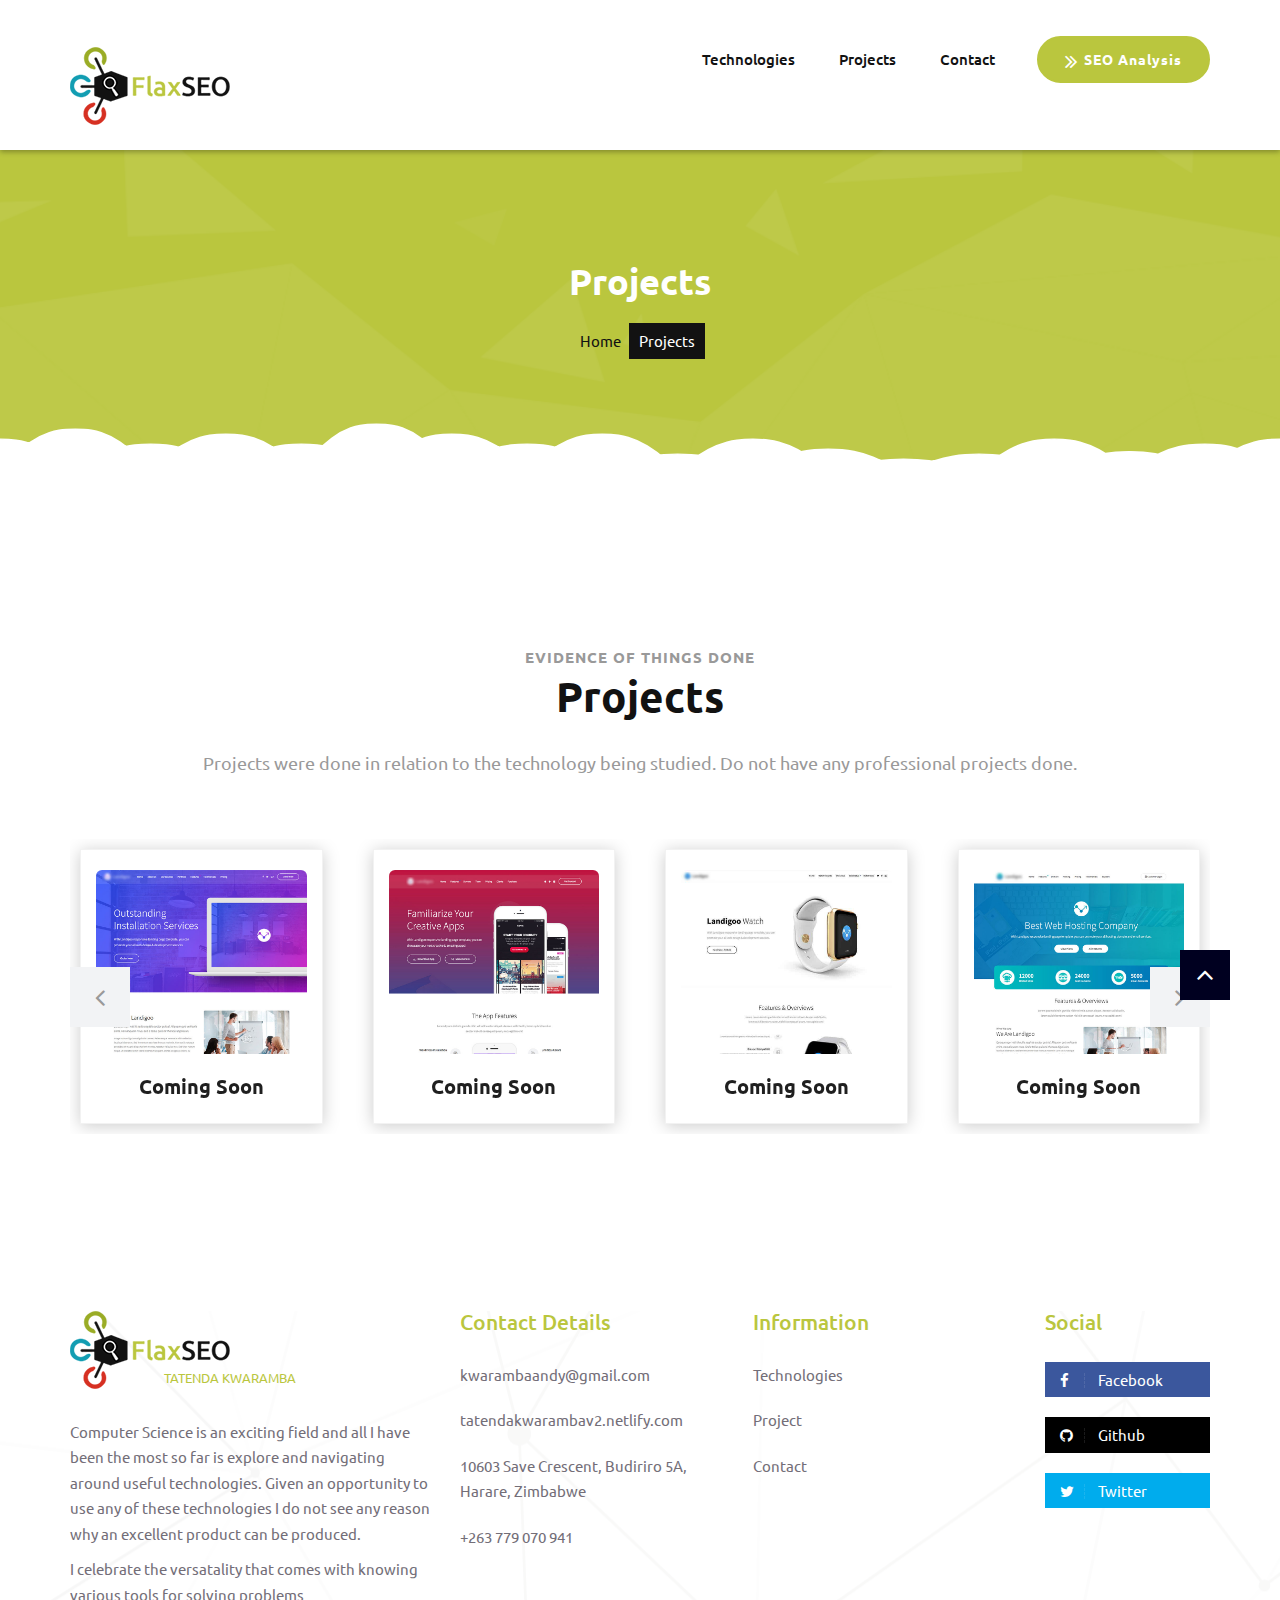
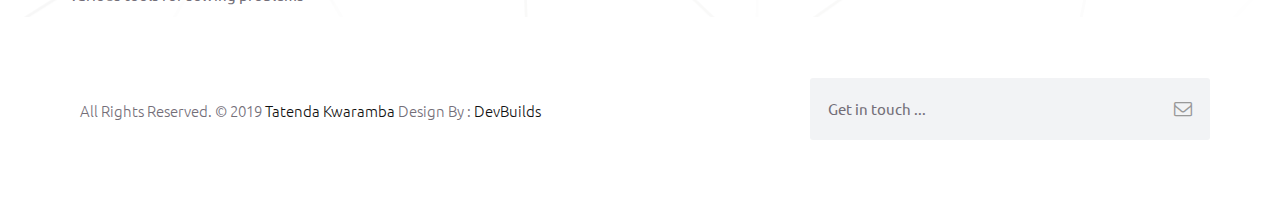
<file: projects.html>
<!DOCTYPE html>
<html lang="en">

    <!-- Basic -->
    <meta charset="utf-8">
    <meta http-equiv="X-UA-Compatible" content="IE=edge">   
   
    <!-- Mobile Metas -->
    <meta name="viewport" content="width=device-width, minimum-scale=1.0, maximum-scale=1.0, user-scalable=no">
 
     <!-- Site Metas -->
    <title>FlaxSEO - Responsive HTML5 Template</title>  
    <meta name="keywords" content="">
    <meta name="description" content="">
    <meta name="author" content="">

    <!-- Site Icons -->
    <link rel="shortcut icon" href="images/favicon.ico" type="image/x-icon" />
    <link rel="apple-touch-icon" href="images/apple-touch-icon.png">

    <!-- Bootstrap CSS -->
    <link rel="stylesheet" href="css/bootstrap.min.css">
    <!-- Site CSS -->
    <link rel="stylesheet" href="style.css">
    <!-- Colors CSS -->
    <link rel="stylesheet" href="css/colors.css">
    <!-- ALL VERSION CSS -->
    <link rel="stylesheet" href="css/versions.css">
    <!-- Responsive CSS -->
    <link rel="stylesheet" href="css/responsive.css">
    <!-- Custom CSS -->
    <link rel="stylesheet" href="css/custom.css">

    <!--[if lt IE 9]>
      <script src="https://oss.maxcdn.com/libs/html5shiv/3.7.0/html5shiv.js"></script>
      <script src="https://oss.maxcdn.com/libs/respond.js/1.4.2/respond.min.js"></script>
    <![endif]-->

</head>
<body class="seo_version">

    <!-- LOADER -->
	<div id="preloader">
		<div id="cupcake" class="box">
			<span class="letter">L</span>
			<div class="cupcakeCircle box">
				<div class="cupcakeInner box">
					<div class="cupcakeCore box"></div>
				</div>
			</div>
			<span class="letter box">A</span>
			<span class="letter box">D</span>
			<span class="letter box">I</span>
			<span class="letter box">N</span>
			<span class="letter box">G</span>
		</div>
	</div>
	<!-- END LOADER -->

    <header class="header header_style_01">
        <nav class="megamenu navbar navbar-default">
            <div class="container">
                <div class="navbar-header">
                    <button type="button" class="navbar-toggle collapsed" data-toggle="collapse" data-target="#navbar" aria-expanded="false" aria-controls="navbar">
                        <span class="sr-only">Toggle navigation</span>
                        <span class="icon-bar"></span>
                        <span class="icon-bar"></span>
                        <span class="icon-bar"></span>
                    </button>
                    <a class="navbar-brand" href="index.html"><img src="images/logos/logo-seo.png" alt="image"></a>
                </div>
                <div id="navbar" class="navbar-collapse collapse">
					<ul class="nav navbar-nav navbar-right hidden-md hidden-sm hidden-xs">
                        <li><a class="btn-light btn-radius btn-brd top-btn" href="#"><i class="fa fa-angle-double-right"></i>SEO Analysis</a></li>
                    </ul>
                    <ul class="nav navbar-nav navbar-right menu-top">
                        <li><a href="technologies.html">Technologies</a></li>
                        <li><a href="projects.html">Projects</a></li>
                        <li><a href="contact.html">Contact</a></li>
                    </ul>
                </div>
            </div>
        </nav>
    </header>

    <div class="all-page-title" style="background-image:url(images/pattern-4.png);">
        <div class="container text-center">
            <h1>Projects</h1>
        </div>
		<!--Page -->
        <div class="page-info">
            <div class="container">
            	<div class="inner-container">
                    <ul class="bread-crumb">
                        <li><a href="index.html">Home</a></li>
                        <li><span>Projects</span></li>
                    </ul>
                </div>
            </div>
        </div>
        <!--End Page-->
    </div><!-- end section -->

    <svg id="clouds" class="hidden-xs" xmlns="http://www.w3.org/2000/svg" version="1.1" width="100%" height="100" viewBox="0 0 85 100" preserveAspectRatio="none">
        <path d="M-5 100 Q 0 20 5 100 Z
            M0 100 Q 5 0 10 100
            M5 100 Q 10 30 15 100
            M10 100 Q 15 10 20 100
            M15 100 Q 20 30 25 100
            M20 100 Q 25 -10 30 100
            M25 100 Q 30 10 35 100
            M30 100 Q 35 30 40 100
            M35 100 Q 40 10 45 100
            M40 100 Q 45 50 50 100
            M45 100 Q 50 20 55 100
            M50 100 Q 55 40 60 100
            M55 100 Q 60 60 65 100
            M60 100 Q 65 50 70 100
            M65 100 Q 70 20 75 100
            M70 100 Q 75 45 80 100
            M75 100 Q 80 30 85 100
            M80 100 Q 85 20 90 100
            M85 100 Q 90 50 95 100
            M90 100 Q 95 25 100 100
            M95 100 Q 100 15 105 100 Z">
        </path>
    </svg>
	
    <div id="projects" class="section wb">
        <div class="container">
            <div class="section-title text-center">
                <small>Evidence of things done</small>
                <h3>Projects</h3>
                <p class="lead">
                    Projects were done in relation to the technology being studied. Do not have any professional projects done.
                </p>
            </div><!-- end title -->

            <div class="owl-screenshots owl-carousel owl-theme text-center">
                <div class="owl-screen">
                    <div class="service-widget">
                        <div class="post-media entry wow fadeIn">
                            <a href="uploads/version_01.jpg" data-rel="prettyPhoto[gal]" class="hoverbutton global-radius"><i class="flaticon-unlink"></i></a>
                            <img src="uploads/version_01.jpg" alt="" class="img-responsive img-rounded">
                            <div class="magnifier"></div>
                        </div>

                        <h3>Coming Soon</h3>
                        <small></small>
                    </div><!-- end service -->
                </div><!-- end col -->

                <div class="owl-screen">
                    <div class="service-widget">
                        <div class="post-media entry wow fadeIn">
                            <a href="uploads/version_02.jpg" data-rel="prettyPhoto[gal]" class="hoverbutton global-radius"><i class="flaticon-unlink"></i></a>
                            <img src="uploads/version_02.jpg" alt="" class="img-responsive img-rounded">
                            <div class="magnifier"></div>
                        </div>

                        <h3>Coming Soon</h3>
                        <small></small>
                    </div><!-- end service -->
                </div><!-- end col -->

                <div class="owl-screen">
                    <div class="service-widget">
                        <div class="post-media entry wow fadeIn">
                            <a href="uploads/version_03.jpg" data-rel="prettyPhoto[gal]" class="hoverbutton global-radius"><i class="flaticon-unlink"></i></a>
                            <img src="uploads/version_03.jpg" alt="" class="img-responsive img-rounded">
                            <div class="magnifier"></div>
                        </div>

                        <h3>Coming Soon</h3>
                        <small></small>
                    </div><!-- end service -->
                </div><!-- end col -->

                <div class="owl-screen">
                    <div class="service-widget">
                        <div class="post-media entry wow fadeIn">
                            <a href="uploads/version_04.jpg" data-rel="prettyPhoto[gal]" class="hoverbutton global-radius"><i class="flaticon-unlink"></i></a>
                            <img src="uploads/version_04.jpg" alt="" class="img-responsive img-rounded">
                            <div class="magnifier"></div>
                        </div>

                        <h3>Coming Soon</h3>
                        <small></small>
                    </div><!-- end service -->
                </div><!-- end col -->

                <div class="owl-screen">
                    <div class="service-widget">
                        <div class="post-media entry wow fadeIn">
                            <a href="uploads/version_05.jpg" data-rel="prettyPhoto[gal]" class="hoverbutton global-radius"><i class="flaticon-unlink"></i></a>
                            <img src="uploads/version_05.jpg" alt="" class="img-responsive img-rounded">
                            <div class="magnifier"></div>
                        </div>

                        <h3>Coming Soon</h3>
                        <small></small>
                    </div><!-- end service -->
                </div><!-- end col -->
            </div><!-- end owl -->
        </div><!-- end container -->
    </div><!-- end section -->


    <svg id="clouds1" class="hidden-xs" xmlns="http://www.w3.org/2000/svg" version="1.1" width="100%" height="100" viewBox="0 0 85 100" preserveAspectRatio="none">
        <path d="M-5 100 Q 0 20 5 100 Z
            M0 100 Q 5 0 10 100
            M5 100 Q 10 30 15 100
            M10 100 Q 15 10 20 100
            M15 100 Q 20 30 25 100
            M20 100 Q 25 -10 30 100
            M25 100 Q 30 10 35 100
            M30 100 Q 35 30 40 100
            M35 100 Q 40 10 45 100
            M40 100 Q 45 50 50 100
            M45 100 Q 50 20 55 100
            M50 100 Q 55 40 60 100
            M55 100 Q 60 60 65 100
            M60 100 Q 65 50 70 100
            M65 100 Q 70 20 75 100
            M70 100 Q 75 45 80 100
            M75 100 Q 80 30 85 100
            M80 100 Q 85 20 90 100
            M85 100 Q 90 50 95 100
            M90 100 Q 95 25 100 100
            M95 100 Q 100 15 105 100 Z">
        </path>
    </svg>

	<footer id="contact" class="footer">
        <div class="container">
            <div class="row">
                <div class="col-md-4 col-sm-4 col-xs-12">
                    <div class="widget clearfix">
                        <div class="widget-title">
                            <img src="images/logos/logo-light.png" alt="">
                            <small>TATENDA KWARAMBA</small>
                        </div>
                        <p> 
                            Computer Science is an exciting field and all I have been the most so far is explore
                            and navigating around useful technologies. Given an opportunity to use any of these 
                            technologies I do not see any reason why an excellent product can be produced.
                        </p>
                        <p>I celebrate the versatality that comes with knowing various tools for solving problems</p>
                    </div><!-- end clearfix -->
                </div><!-- end col -->

                <div class="col-md-3 col-sm-3 col-xs-12">
                    <div class="widget clearfix">
                        <div class="widget-title">
                            <h3>Contact Details</h3>
                        </div>

                        <ul class="footer-links">
                            <li><a href="mailto:#">kwarambaandy@gmail.com</a></li>
                            <li><a href="#">tatendakwarambav2.netlify.com</a></li>
                            <li>10603 Save Crescent, Budiriro 5A, Harare, Zimbabwe</li>
                            <li>+263 779 070 941</li>
                        </ul><!-- end links -->
                    </div><!-- end clearfix -->
                </div><!-- end col -->

                <div class="col-md-3 col-sm-3 col-xs-12">
                    <div class="widget clearfix">
                        <div class="widget-title">
                            <h3>Information</h3>
                        </div>

                        <ul class="footer-links">
							<li><a href="technologies.html">Technologies</a></li>
							<li><a href="projects.html">Project</a></li>
							<li><a href="contact.html">Contact</a></li>
                        </ul><!-- end links -->
                    </div><!-- end clearfix -->
                </div><!-- end col -->

                <div class="col-md-2 col-sm-2 col-xs-12">
                    <div class="widget clearfix">
                        <div class="widget-title">
                            <h3>Social</h3>
                        </div>
                        <ul class="footer-links social-md">
                            <li><a class="fb" href="#"><i class="fa fa-facebook"></i> Facebook</a></li>
                            <li><a class="gi" href="#"><i class="fa fa-github"></i> Github</a></li>
                            <li><a class="tw" href="#"><i class="fa fa-twitter"></i> Twitter</a></li>
                        </ul><!-- end links -->
                    </div><!-- end clearfix -->
                </div><!-- end col -->
            </div><!-- end row -->
        </div><!-- end container -->
    </footer><!-- end footer -->
	
    <div class="copyrights">
        <div class="container">
            <div class="footer-distributed">
                <div class="footer-left">
                    <p class="footer-company-name">All Rights Reserved. &copy; 2019 <a href="#">Tatenda Kwaramba</a> Design By : <a href="devopsapp.herokuapp.com">DevBuilds</a></p>
                </div>

                <div class="footer-right">
                    <form method="get" action="#">
                        <input placeholder="Get in touch ..." name="search">
                        <i class="fa fa-envelope-o"></i>
                    </form>
                </div>
            </div>
        </div><!-- end container -->
    </div><!-- end copyrights -->

    <a href="#" id="scroll-to-top" class="dmtop global-radius"><i class="fa fa-angle-up"></i></a>

    <!-- ALL JS FILES -->
    <script src="js/all.js"></script>
    <!-- ALL PLUGINS -->
    <script src="js/custom.js"></script>
	<script src="js/portfolio.js"></script>
	<script src="js/hoverdir.js"></script>   

</body>
</html>
</file>
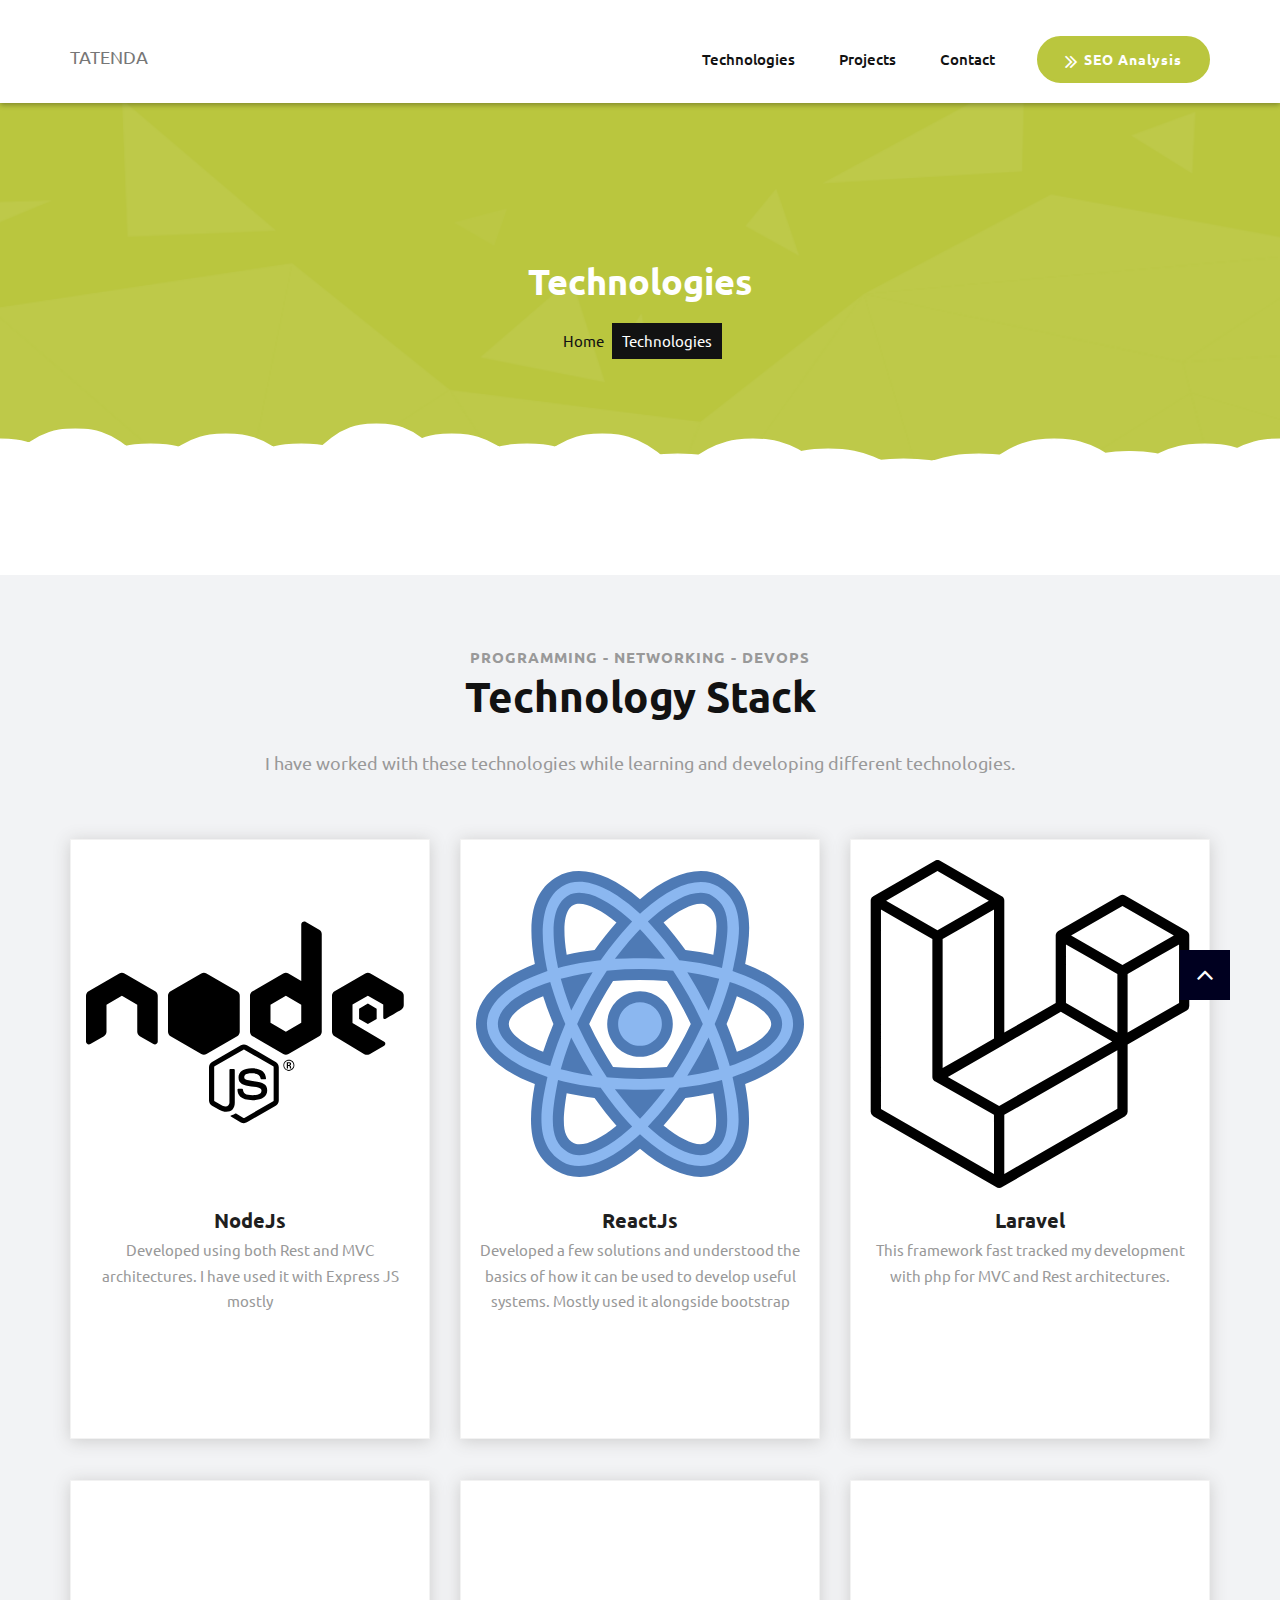
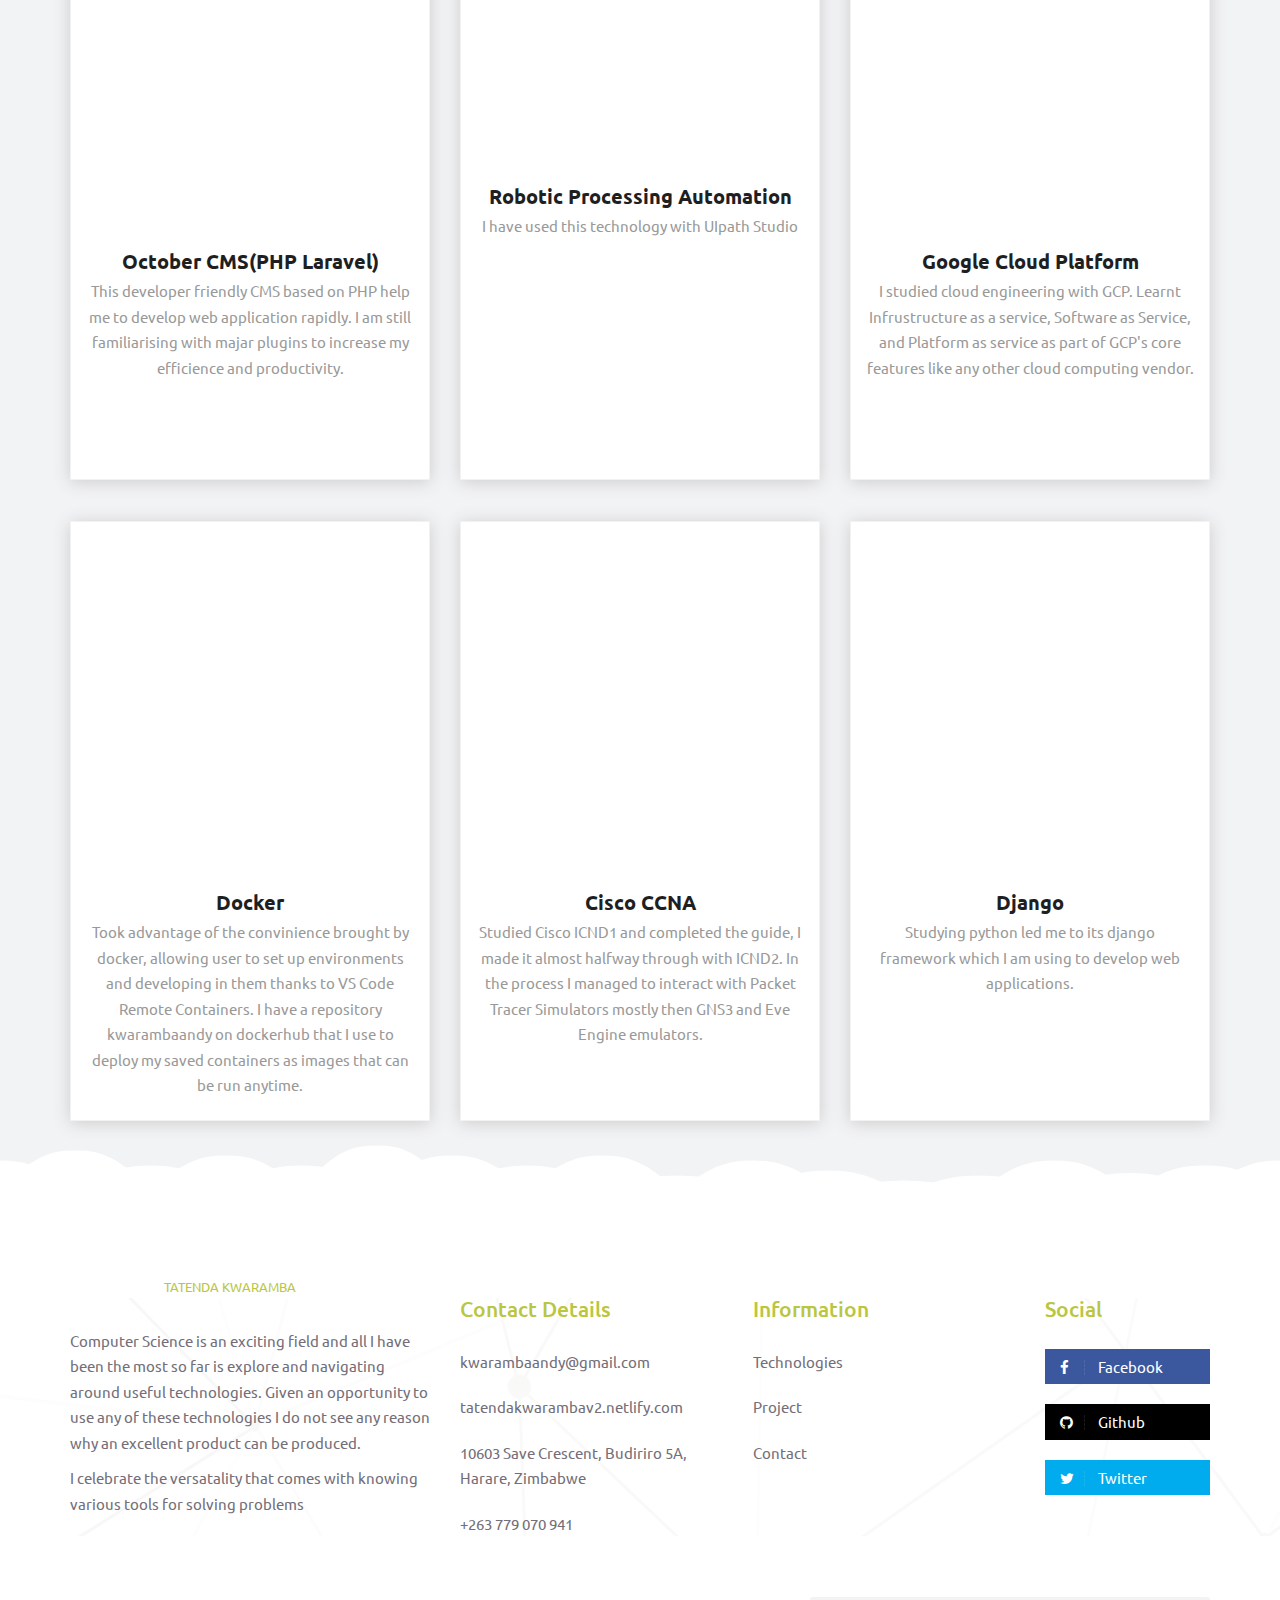
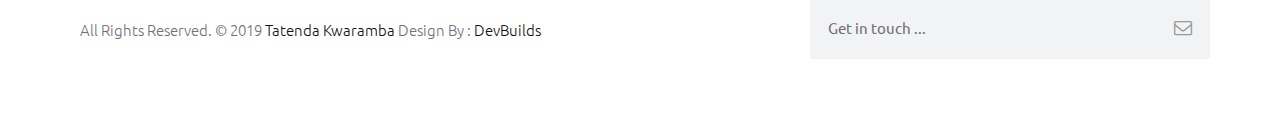
<file: technologies.html>
<!DOCTYPE html>
<html lang="en">

    <!-- Basic -->
    <meta charset="utf-8">
    <meta http-equiv="X-UA-Compatible" content="IE=edge">   
   
    <!-- Mobile Metas -->
    <meta name="viewport" content="width=device-width, minimum-scale=1.0, maximum-scale=1.0, user-scalable=no">
 
     <!-- Site Metas -->
    <title>FlaxSEO - Responsive HTML5 Template</title>  
    <meta name="keywords" content="">
    <meta name="description" content="">
    <meta name="author" content="">

    <!-- Site Icons -->
    <link rel="shortcut icon" href="images/favicon.ico" type="image/x-icon" />
    <link rel="apple-touch-icon" href="images/apple-touch-icon.png">

    <!-- Bootstrap CSS -->
    <link rel="stylesheet" href="css/bootstrap.min.css">
    <!-- Site CSS -->
    <link rel="stylesheet" href="style.css">
    <!-- Colors CSS -->
    <link rel="stylesheet" href="css/colors.css">
    <!-- ALL VERSION CSS -->
    <link rel="stylesheet" href="css/versions.css">
    <!-- Responsive CSS -->
    <link rel="stylesheet" href="css/responsive.css">
    <!-- Custom CSS -->
    <link rel="stylesheet" href="css/custom.css">

    <!--[if lt IE 9]>
      <script src="https://oss.maxcdn.com/libs/html5shiv/3.7.0/html5shiv.js"></script>
      <script src="https://oss.maxcdn.com/libs/respond.js/1.4.2/respond.min.js"></script>
    <![endif]-->

</head>
<body class="seo_version">

    <!-- LOADER -->
	<div id="preloader">
		<div id="cupcake" class="box">
			<span class="letter">L</span>
			<div class="cupcakeCircle box">
				<div class="cupcakeInner box">
					<div class="cupcakeCore box"></div>
				</div>
			</div>
			<span class="letter box">A</span>
			<span class="letter box">D</span>
			<span class="letter box">I</span>
			<span class="letter box">N</span>
			<span class="letter box">G</span>
		</div>
	</div>
	<!-- END LOADER -->

    <header class="header header_style_01">
        <nav class="megamenu navbar navbar-default">
            <div class="container">
                <div class="navbar-header">
                    <button type="button" class="navbar-toggle collapsed" data-toggle="collapse" data-target="#navbar" aria-expanded="false" aria-controls="navbar">
                        <span class="sr-only">Toggle navigation</span>
                        <span class="icon-bar"></span>
                        <span class="icon-bar"></span>
                        <span class="icon-bar"></span>
                    </button>
                    <a class="navbar-brand" href="index.html">TATENDA</a>
                </div>
                <div id="navbar" class="navbar-collapse collapse">
					<ul class="nav navbar-nav navbar-right hidden-md hidden-sm hidden-xs">
                        <li><a class="btn-light btn-radius btn-brd top-btn" href="#"><i class="fa fa-angle-double-right"></i>SEO Analysis</a></li>
                    </ul>
                    <ul class="nav navbar-nav navbar-right menu-top">
                        <li><a href="technologies.html">Technologies</a></li>
                        <li><a href="projects.html">Projects</a></li>
                        <li><a href="contact.html">Contact</a></li>
                    </ul>
                </div>
            </div>
        </nav>
    </header>

    <div class="all-page-title" style="background-image:url(images/pattern-4.png);">
        <div class="container text-center">
            <h1>Technologies</h1>
        </div>
		<!--Page -->
        <div class="page-info">
            <div class="container">
            	<div class="inner-container">
                    <ul class="bread-crumb">
                        <li><a href="index.html">Home</a></li>
                        <li><span>Technologies</span></li>
                    </ul>
                </div>
            </div>
        </div>
        <!--End Page-->
    </div><!-- end section -->

    <svg id="clouds" class="hidden-xs" xmlns="http://www.w3.org/2000/svg" version="1.1" width="100%" height="100" viewBox="0 0 85 100" preserveAspectRatio="none">
        <path d="M-5 100 Q 0 20 5 100 Z
            M0 100 Q 5 0 10 100
            M5 100 Q 10 30 15 100
            M10 100 Q 15 10 20 100
            M15 100 Q 20 30 25 100
            M20 100 Q 25 -10 30 100
            M25 100 Q 30 10 35 100
            M30 100 Q 35 30 40 100
            M35 100 Q 40 10 45 100
            M40 100 Q 45 50 50 100
            M45 100 Q 50 20 55 100
            M50 100 Q 55 40 60 100
            M55 100 Q 60 60 65 100
            M60 100 Q 65 50 70 100
            M65 100 Q 70 20 75 100
            M70 100 Q 75 45 80 100
            M75 100 Q 80 30 85 100
            M80 100 Q 85 20 90 100
            M85 100 Q 90 50 95 100
            M90 100 Q 95 25 100 100
            M95 100 Q 100 15 105 100 Z">
        </path>
    </svg>
	
   
    <div id="technologies" class="section lb">
        <div class="container">
            <div class="section-title text-center">
                <small>Programming - Networking - DevOps</small>
                <h3>Technology Stack</h3>
                <p class="lead">
                    I have worked with these technologies while learning and developing different technologies.
                </p>
            </div><!-- end title -->
            <div class="row text-center">
                <div class="col-md-4 col-sm-4 col-xs-12">
                    <div id="tec-cards" class="service-widget">
                        <div class="post-media wow fadeIn">
                            <img src="uploads/icons8-nodejs.svg" alt="" class="img-responsive img-rounded">
                        </div>
                        <h3>NodeJs</h3>
                        <p>
                            Developed using both Rest and MVC architectures. I have used it with Express JS
                            mostly
                        </p>
                    </div><!-- end service -->
                </div><!-- end col -->

                <div class="col-md-4 col-sm-4 col-xs-12">
                    <div id="tec-cards" class="service-widget">
                        <div class="post-media wow fadeIn">
                            <img src="uploads/icons8-react copy.svg" alt="" class="img-responsive img-rounded">
                        </div>
                        <h3>ReactJs</h3>
                        <p>
                            Developed a few solutions and understood the basics of how it can be used to develop useful systems.
                            Mostly used it alongside bootstrap
                        </p>
                    </div><!-- end service -->
                </div><!-- end col -->

                <div class="col-md-4 col-sm-4 col-xs-12">
                    <div id="tec-cards" class="service-widget">
                        <div class="post-media wow fadeIn">
                            <img src="uploads/laravel-brands.svg" alt="" class="img-responsive img-rounded">
                        </div>
                        <h3>Laravel</h3>
                        <p>
                            This framework fast tracked my development with php for MVC and Rest architectures. 
                        </p>
                    </div><!-- end service -->
                </div><!-- end col -->
            </div><!-- end row -->

            <hr class="invis">

            <div class="row text-center">
                <div class="col-md-4 col-sm-4 col-xs-12">
                    <div id="tec-cards" class="service-widget">
                        <div class="post-media wow fadeIn">
                            <img src="uploads/icons8-php-logo.svg" alt="" class="img-responsive img-rounded">
                        </div>
                        <h3>October CMS(PHP Laravel)</h3>
                        <p>
                            This developer friendly CMS based on PHP help me to develop web application rapidly. 
                            I am still familiarising with majar plugins to increase my efficience and productivity.
                        </p>
                    </div><!-- end service -->
                </div><!-- end col -->

                <div class="col-md-4 col-sm-4 col-xs-12">
                    <div id="tec-cards" class="service-widget">
                        <div class="post-media wow fadeIn">
                            <img src="uploads/robot-solid.svg" alt="" class="img-responsive img-rounded">
                        </div>
                        <h3>Robotic Processing Automation</h3>
                        <p>
                            I have used this technology with UIpath Studio 
                        </p>
                    </div><!-- end service -->
                </div><!-- end col -->

                <div class="col-md-4 col-sm-4 col-xs-12">
                    <div id="tec-cards" class="service-widget">
                        <div class="post-media wow fadeIn">
                            <img src="uploads/icons8-google.svg" alt="" class="img-responsive img-rounded">
                        </div>
                        <h3>Google Cloud Platform</h3>
                        <p>
                            I studied cloud engineering with GCP. Learnt Infrustructure as a service, Software as Service, and 
                            Platform as service as part of GCP's core features like any other cloud computing vendor.
                        </p>
                    </div><!-- end service -->
                </div><!-- end col -->
            </div><!-- end row -->

            <hr class="invis">

            <div class="row text-center">
                <div class="col-md-4 col-sm-4 col-xs-12">
                    <div id="tec-cards" class="service-widget">
                        <div class="post-media wow fadeIn">
                            <img src="uploads/icons8-docker.svg" alt="" class="img-responsive img-rounded">
                        </div>
                        <h3>Docker</h3>
                        <p>
                            Took advantage of the convinience brought by docker, allowing user to set up environments and developing in them
                            thanks to VS Code Remote Containers. I have a repository kwarambaandy on dockerhub that I use to deploy my saved 
                            containers as images that can be run anytime.
                        </p>
                    </div><!-- end service -->
                </div><!-- end col -->

                <div class="col-md-4 col-sm-4 col-xs-12">
                    <div id="tec-cards" class="service-widget">
                        <div class="post-media wow fadeIn">
                            <img src="uploads/icons8-cisco-anyconnect.svg" alt="" class="img-responsive img-rounded">
                        </div>
                        <h3>Cisco CCNA</h3>
                        <p>
                            Studied Cisco ICND1 and completed the guide, I made it almost halfway through with ICND2. In the process I managed to
                            interact with Packet Tracer Simulators mostly then GNS3 and Eve Engine emulators.
                        </p>
                    </div><!-- end service -->
                </div><!-- end col -->

                <div class="col-md-4 col-sm-4 col-xs-12">
                    <div id="tec-cards" class="service-widget">
                        <div class="post-media wow fadeIn">
                            <img src="uploads/icons8-python.svg" alt="" class="img-responsive img-rounded">
                        </div>
                        <h3>Django</h3>
                        <p>
                            Studying python led me to its django framework which I am using 
                            to develop web applications. 
                        </p>
                    </div><!-- end service -->
                </div><!-- end col -->
            </div><!-- end row -->
        </div><!-- end container -->
    </div><!-- end section -->


    <svg id="clouds1" class="hidden-xs" xmlns="http://www.w3.org/2000/svg" version="1.1" width="100%" height="100" viewBox="0 0 85 100" preserveAspectRatio="none">
        <path d="M-5 100 Q 0 20 5 100 Z
            M0 100 Q 5 0 10 100
            M5 100 Q 10 30 15 100
            M10 100 Q 15 10 20 100
            M15 100 Q 20 30 25 100
            M20 100 Q 25 -10 30 100
            M25 100 Q 30 10 35 100
            M30 100 Q 35 30 40 100
            M35 100 Q 40 10 45 100
            M40 100 Q 45 50 50 100
            M45 100 Q 50 20 55 100
            M50 100 Q 55 40 60 100
            M55 100 Q 60 60 65 100
            M60 100 Q 65 50 70 100
            M65 100 Q 70 20 75 100
            M70 100 Q 75 45 80 100
            M75 100 Q 80 30 85 100
            M80 100 Q 85 20 90 100
            M85 100 Q 90 50 95 100
            M90 100 Q 95 25 100 100
            M95 100 Q 100 15 105 100 Z">
        </path>
    </svg>

	<footer id="contact" class="footer">
        <div class="container">
            <div class="row">
                <div class="col-md-4 col-sm-4 col-xs-12">
                    <div class="widget clearfix">
                        <div class="widget-title">
                            <small>TATENDA KWARAMBA</small>
                        </div>
                        <p> 
                            Computer Science is an exciting field and all I have been the most so far is explore
                            and navigating around useful technologies. Given an opportunity to use any of these 
                            technologies I do not see any reason why an excellent product can be produced.
                        </p>
                        <p>I celebrate the versatality that comes with knowing various tools for solving problems</p>
                    </div><!-- end clearfix -->
                </div><!-- end col -->

                <div class="col-md-3 col-sm-3 col-xs-12">
                    <div class="widget clearfix">
                        <div class="widget-title">
                            <h3>Contact Details</h3>
                        </div>

                        <ul class="footer-links">
                            <li><a href="mailto:#">kwarambaandy@gmail.com</a></li>
                            <li><a href="#">tatendakwarambav2.netlify.com</a></li>
                            <li>10603 Save Crescent, Budiriro 5A, Harare, Zimbabwe</li>
                            <li>+263 779 070 941</li>
                        </ul><!-- end links -->
                    </div><!-- end clearfix -->
                </div><!-- end col -->

                <div class="col-md-3 col-sm-3 col-xs-12">
                    <div class="widget clearfix">
                        <div class="widget-title">
                            <h3>Information</h3>
                        </div>

                        <ul class="footer-links">
                            <li><a href="technologies.html">Technologies</a></li>
							<li><a href="projects.html">Project</a></li>
							<li><a href="contact.html">Contact</a></li>
                        </ul><!-- end links -->
                    </div><!-- end clearfix -->
                </div><!-- end col -->

                <div class="col-md-2 col-sm-2 col-xs-12">
                    <div class="widget clearfix">
                        <div class="widget-title">
                            <h3>Social</h3>
                        </div>
                        <ul class="footer-links social-md">
                            <li><a class="fb" href="#"><i class="fa fa-facebook"></i> Facebook</a></li>
                            <li><a class="gi" href="#"><i class="fa fa-github"></i> Github</a></li>
                            <li><a class="tw" href="#"><i class="fa fa-twitter"></i> Twitter</a></li>
                        </ul><!-- end links -->
                    </div><!-- end clearfix -->
                </div><!-- end col -->
            </div><!-- end row -->
        </div><!-- end container -->
    </footer><!-- end footer -->
	
    <div class="copyrights">
        <div class="container">
            <div class="footer-distributed">
                <div class="footer-left">
                    <p class="footer-company-name">All Rights Reserved. &copy; 2019 <a href="#">Tatenda Kwaramba</a> Design By : <a href="devopsapp.herokuapp.com">DevBuilds</a></p>
                </div>

                <div class="footer-right">
                    <form method="get" action="#">
                        <input placeholder="Get in touch ..." name="search">
                        <i class="fa fa-envelope-o"></i>
                    </form>
                </div>
            </div>
        </div><!-- end container -->
    </div><!-- end copyrights -->

    <a href="#" id="scroll-to-top" class="dmtop global-radius"><i class="fa fa-angle-up"></i></a>

    <!-- ALL JS FILES -->
    <script src="js/all.js"></script>
    <!-- ALL PLUGINS -->
    <script src="js/custom.js"></script>
	<script src="js/portfolio.js"></script>
	<script src="js/hoverdir.js"></script>   

</body>
</html>
</file>
<file: style.css>
/*------------------------------------------------------------------
    Version: 1.0
-------------------------------------------------------------------*/


/*------------------------------------------------------------------
    [Table of contents]

    1. IMPORT FONTS
    2. IMPORT FILES
    3. SKELETON
    4. WP CORE
    5. HEADER
    6. SECTIONS
    7. SECTIONS
    8. PORTFOLIO
    9. TESTIMONIALS
    10. PRICING TABLES
    11. ICON BOXES
    12. MESSAGE BOXES
    13. FEATURES
    14. CONTACT
    15. FOOTER
    16. MISC
    17. BUTTONS
-------------------------------------------------------------------*/


/*------------------------------------------------------------------
    IMPORT FONTS
-------------------------------------------------------------------*/

@import url('https://fonts.googleapis.com/css?family=Ubuntu:300,400,500,700');

/*------------------------------------------------------------------
    IMPORT FILES
-------------------------------------------------------------------*/

@import url(css/animate.css);
@import url(css/flaticon.css);
@import url(css/prettyPhoto.css);
@import url(css/owl.carousel.css);
@import url(css/font-awesome.min.css);

/*------------------------------------------------------------------
    SKELETON
-------------------------------------------------------------------*/

body {
    color: #999;
    font-size: 15px;
    font-family: 'Ubuntu', sans-serif; 
    line-height: 1.7;
}

body.demos .section {
    background: url(images/bg.png) repeat top center #f2f3f5;
}

body.demos .section-title img {
    max-width: 280px;
    display: block;
    margin: 10px auto;
}

body.demos .service-widget h3 {
    border-bottom: 1px solid #ededed;
    font-size: 18px;
    padding: 20px 0;
    background-color: #ffffff;
}

body.demos .service-widget {
    margin: 0 0 30px;
    padding: 30px;
    background-color: #fff
}

body.demos .container-fluid {
    max-width: 1080px
}

a {
    color: #1f1f1f;
    text-decoration: none !important;
    outline: none !important;
    -webkit-transition: all .3s ease-in-out;
    -moz-transition: all .3s ease-in-out;
    -ms-transition: all .3s ease-in-out;
    -o-transition: all .3s ease-in-out;
    transition: all .3s ease-in-out;
}

h1,
h2,
h3,
h4,
h5,
h6 {
    letter-spacing: 0;
    font-weight: normal;
    position: relative;
    padding: 0 0 10px 0;
    font-weight: normal;
    line-height: 120% !important;
    color: #121212;
    margin: 0
}

h1 {
    font-size: 24px
}

h2 {
    font-size: 22px
}

h3 {
    font-size: 18px
}

h4 {
    font-size: 16px
}

h5 {
    font-size: 14px
}

h6 {
    font-size: 13px
}

h1 a,
h2 a,
h3 a,
h4 a,
h5 a,
h6 a {
    color: #212121;
    text-decoration: none!important;
    opacity: 1
}

h1 a:hover,
h2 a:hover,
h3 a:hover,
h4 a:hover,
h5 a:hover,
h6 a:hover {
    opacity: .8
}

a {
    color: #1f1f1f;
    text-decoration: none;
    outline: none;
}

a,
.btn {
    text-decoration: none !important;
    outline: none !important;
    -webkit-transition: all .3s ease-in-out;
    -moz-transition: all .3s ease-in-out;
    -ms-transition: all .3s ease-in-out;
    -o-transition: all .3s ease-in-out;
    transition: all .3s ease-in-out;
}

.btn-custom {
    margin-top: 20px;
    background-color: transparent !important;
    border: 2px solid #ddd;
    padding: 12px 40px;
    font-size: 16px;
}

.lead {
    font-size: 18px;
    line-height: 30px;
    color: #767676;
    margin: 0;
    padding: 0;
}

blockquote {
    margin: 20px 0 20px;
    padding: 30px;
}

ul, li, ol{
	margin: 0px;
	padding: 0px;
	list-style: none;
}


/*------------------------------------------------------------------
    WP CORE
-------------------------------------------------------------------*/

.first {
    clear: both
}

.last {
    margin-right: 0
}

.alignnone {
    margin: 5px 20px 20px 0;
}

.aligncenter,
div.aligncenter {
    display: block;
    margin: 5px auto 5px auto;
}

.alignright {
    float: right;
    margin: 10px 0 20px 20px;
}

.alignleft {
    float: left;
    margin: 10px 20px 20px 0;
}

a img.alignright {
    float: right;
    margin: 10px 0 20px 20px;
}

a img.alignnone {
    margin: 10px 20px 20px 0;
}

a img.alignleft {
    float: left;
    margin: 10px 20px 20px 0;
}

a img.aligncenter {
    display: block;
    margin-left: auto;
    margin-right: auto
}

.wp-caption {
    background: #fff;
    border: 1px solid #f0f0f0;
    max-width: 96%;
    /* Image does not overflow the content area */
    padding: 5px 3px 10px;
    text-align: center;
}

.wp-caption.alignnone {
    margin: 5px 20px 20px 0;
}

.wp-caption.alignleft {
    margin: 5px 20px 20px 0;
}

.wp-caption.alignright {
    margin: 5px 0 20px 20px;
}

.wp-caption img {
    border: 0 none;
    height: auto;
    margin: 0;
    max-width: 98.5%;
    padding: 0;
    width: auto;
}

.wp-caption p.wp-caption-text {
    font-size: 11px;
    line-height: 17px;
    margin: 0;
    padding: 0 4px 5px;
}


/* Text meant only for screen readers. */

.screen-reader-text {
    clip: rect(1px, 1px, 1px, 1px);
    position: absolute !important;
    height: 1px;
    width: 1px;
    overflow: hidden;
}

.screen-reader-text:focus {
    background-color: #f1f1f1;
    border-radius: 3px;
    box-shadow: 0 0 2px 2px rgba(0, 0, 0, 0.6);
    clip: auto !important;
    color: #21759b;
    display: block;
    font-size: 14px;
    font-size: 0.875rem;
    font-weight: bold;
    height: auto;
    left: 5px;
    line-height: normal;
    padding: 15px 23px 14px;
    text-decoration: none;
    top: 5px;
    width: auto;
    z-index: 100000;
    /* Above WP toolbar. */
}

/*------------------------------------------------------------------
    Preloader
-------------------------------------------------------------------*/

#cupcake{
	flex-direction:row;
	-webkit-flex-direction:row;
	-ms-flex-direction:row;
	-mos-flex-direction:row;
	-o-flex-direction:row;
	justify-content:center;
	-webkit-justify-content:center;
	-ms-justify-content:center;
	height:100%;
	width:100%;
	background-color:#bac63e;    
}

.letter{
    font-size:100px;
    color:#222;
    font-family:tahoma;
}

.box{
    display: box;
	display: -webkit-box;
	display: -moz-box;
	display: -ms-flexbox;
	display: -webkit-flex;
	display: flex;
}

.cupcakeCircle, .cupcakeInner, .cupcakeCore{
     border-radius:50%;
    -webkit-border-radius:50%;
    -moz-border-radius:50%;
    -ms-border-radius:50%;
}

.cupcake, .letter, .cupcakeCircle, .cupcakeInner, .cupcakeCore{
    flex:none;
    -webkit-flex:none;
    -moz-flex:none;
    -ms-flex:none;
    -o-flex:none;
}

.letter, .cupcakeCircle{
    align-self:center;
    -webkit-align-self:center;
    -moz-align-self:center;
    -o-align-self:center;
    -ms-align-self:center;
}
.cupcakeCircle{
    align-items:center;
    -ms-align-items:center;
    justify-content:center;
    -ms-justify-content:center;
    height:100px;
    width:100px;
    background-color:#222;
}

.cupcakeInner{
    align-self:center;
    -ms-align-self:center;
    justify-content:center;
    -ms-justify-content:center;
    height:50%;
    width:50%;
    background-color:#bac63e;
    -webkit-animation-name:cupcakeAnimate;
    -webkit-animation-duration:500ms;
    -webkit-animation-direction:alternate;
    -webkit-animation-timing-function:ease-in-out;
    -webkit-animation-iteration-count:infinite;
    
}
.cupcakeCore{
    align-self:center;
    -ms-align-self:center;
    height:25%;
    width:25%;
    background-color:#222;
    -webkit-animation-name:coreAnimate;
    -webkit-animation-duration:1s;
    -webkit-animation-direction:alternate;
    -webkit-animation-timing-function:ease-in-out;
    -webkit-animation-iteration-count:infinite;
}

@-webkit-keyframes cupcakeAnimate{
        to{ height:90%; width:90%; }
}
@keyframes cupcakeAnimate{
    to{ height:90%; width:90%; }
}

@-webkit-keyframes coreAnimate{
    to{ height:90%; width:90%; }
}
@keyframes coreAnimate{
    to{ height:90%; width:90%; }
}



/*------------------------------------------------------------------
    HEADER
-------------------------------------------------------------------*/

.megamenu .nav,
.megamenu .collapse,
.megamenu .dropup,
.megamenu .dropdown {
    position: static;
}

.megamenu .container-fluid {
    position: relative;
}

.megamenu .dropdown-menu {
    left: auto;
}

.megamenu .megamenu-content {
    padding: 20px 30px;
}

.megamenu .dropdown.megamenu-fw .dropdown-menu {
    left: 0;
    right: 0;
}

.megamenu .list-unstyled {
    min-width: 200px;
}

.header_style_01 {
    background-color: rgba(255, 255, 255, 1);
    display: block;
    left: 0;
    padding: 20px 40px;
    position: absolute;
    right: 0;
    top: 0;
    width: 100%;
    z-index: 111;
	-webkit-box-shadow: 0px 2px 5px 0px rgba(0,0,0,0.30);
	-moz-box-shadow: 0px 2px 5px 0px rgba(0,0,0,0.30);
	box-shadow: 0px 2px 5px 0px rgba(0,0,0,0.30);
}

.header_style_01 .navbar-default {
    background-color: transparent;
    border: 0;
}

.header_style_01 .navbar,
.header_style_01 .navbar-nav,
.header_style_01 .navbar-default,
.header_style_01 .nav {
    margin-bottom: 0 !important;
}

.header_style_01 .navbar-brand {
    padding: 5px 15px;
    margin-top: 22px;
	height: auto;
}

.header_style_01 .navbar-default .navbar-nav > li > a {
    border-radius: 0;
    color: #121212;
    font-size: 15px;
    font-style: normal;
    font-weight: 400;
    text-transform: capitalize;
    background-color: transparent;
}

.header_style_01 .navbar-default .navbar-nav > li a {
    background-color: transparent;
	font-weight: 500;
	padding: 7px 17px 7px;
	-webkit-border-radius: 33px;
	-ms-border-radius: 33px;
	border-radius: 33px;
	line-height: 21px;
}

.header_style_01 .navbar-default .navbar-nav > li:hover a,
.header_style_01 .navbar-default .navbar-nav > li:focus a {
    background-color: #bac63e;
	color: #ffffff;
}

.header_style_01 .navbar-default .navbar-nav > li a.active{
	background-color: #bac63e;
	color: #ffffff;
}

.header_style_01 .navbar-right > li {
	margin-left: 10px;
    -webkit-transition: all .3s ease-in-out;
    -moz-transition: all .3s ease-in-out;
    -ms-transition: all .3s ease-in-out;
    -o-transition: all .3s ease-in-out;
    transition: all .3s ease-in-out;
}

.header_style_01 .navbar-right > li > a {
    padding-bottom: 10px;
    padding-top: 10px;
}

li.social-links {
    margin: 0 8px;
}

li.social-links a {
    padding: 13px 0 !important;
}

.affix-top {
    overflow: hidden;
    visibility: visible;
    opacity: 1;
    top: -100%;
}

.navbar-nav li {
    position: relative;
}

.navbar-nav span {
    font-size: 24px;
    position: absolute;
    right: 2px;
    top: 13px;
}

.header_style_01 .navbar-default .navbar-nav > li a.btn-light.top-btn{
	position: relative;
	line-height: 24px;
	color: #ffffff;
	font-size: 14px;
	font-weight: 700;
	padding: 9px 26px;
	border-radius: 50px;
	letter-spacing: 1px;
	margin-top: 16px;
	background-color: #bac63e;
	border: 2px solid #bac63e;
	transition: all 0.3s ease;
	-moz-transition: all 0.3s ease;
	-webkit-transition: all 0.3s ease;
	-ms-transition: all 0.3s ease;
	-o-transition: all 0.3s ease;
}

.header_style_01 .navbar-default .navbar-nav > li a.btn-light.top-btn:hover{
	color: #bac63e;
	border-color: #bac63e;
	background: none;
}

.menu-top{
	margin-top: 22px;
}

.fixed-menu .navbar-default{
	position: fixed;
	visibility: hidden;
	left: 0px;
	top: 0px;
	width: 100%;
	padding: 0px 0px;
	background: #ffffff;
	z-index: 0;
	transition: all 500ms ease;
	-moz-transition: all 500ms ease;
	-webkit-transition: all 500ms ease;
	-ms-transition: all 500ms ease;
	-o-transition: all 500ms ease;
	z-index: 999;
	opacity: 1;
	visibility: visible;
	-ms-animation-name: fadeInDown;
	-moz-animation-name: fadeInDown;
	-op-animation-name: fadeInDown;
	-webkit-animation-name: fadeInDown;
	animation-name: fadeInDown;
	-ms-animation-duration: 500ms;
	-moz-animation-duration: 500ms;
	-op-animation-duration: 500ms;
	-webkit-animation-duration: 500ms;
	animation-duration: 500ms;
	-ms-animation-timing-function: linear;
	-moz-animation-timing-function: linear;
	-op-animation-timing-function: linear;
	-webkit-animation-timing-function: linear;
	animation-timing-function: linear;
	-ms-animation-iteration-count: 1;
	-moz-animation-iteration-count: 1;
	-op-animation-iteration-count: 1;
	-webkit-animation-iteration-count: 1;
	animation-iteration-count: 1;
}

.fixed-menu .navbar-default{
	padding: 15px 0px;
	box-shadow: 0 0 8px 0 rgba(0,0,0,.12);
}



/*------------------------------------------------------------------
    SECTIONS
-------------------------------------------------------------------*/

.parallax {
    background-attachment: fixed;
    background-size: cover;
    height: 100%;
    padding: 120px 0;
    position: relative;
    width: 100%;
}

.parallax.parallax-off {
    background-attachment: scroll !important;
    display: block;
    height: 100%;
    min-height: 100%;
    overflow: hidden;
    position: relative;
    background-position: center center;
    vertical-align: sub;
    width: 100%;
    z-index: 2;
}

.no-scroll-xy {
    overflow: hidden !important;
    -webkit-transition: all .4s ease-in-out;
    -moz-transition: all .4s ease-in-out;
    -ms-transition: all .4s ease-in-out;
    -o-transition: all .4s ease-in-out;
    transition: all .4s ease-in-out;
}

.section {
    display: block;
    position: relative;
    overflow: hidden;
    padding: 70px 0;
}

.noover {
    overflow: visible;
}

.noover .btn-dark {
    border: 0 !important;
}

.nopad {
    padding: 0;
}

.nopadtop {
    padding-top: 0;
}

.section.wb {
    background-color: #ffffff;
}

.section.lb {
    background-color: #f2f3f5;
}

.section.db {
    background-color: #1f1f1f;
}

.section.color1 {
    background-color: #448AFF;
}

.first-section {
    display: block;
    position: relative;
    overflow: hidden;
    padding: 16em 0 13em;
}

.first-section h2 {
    color: #ffffff;
    font-size: 68px;
    font-weight: 300;
    text-transform: capitalize;
    display: block;
    margin: 0;
    padding: 0 0 30px;
    position: relative;
}

.first-section .lead {
    font-size: 21px;
    font-weight: 300;
    padding: 0 0 40px;
    margin: 0;
    line-height: inherit;
    color: #ffffff;
}

.macbookright {
    width: 980px;
    position: absolute;
    right: -15%;
    bottom: -6%;
}

.section-title {
    display: block;
    position: relative;
    margin-bottom: 60px;
}

.section-title p {
    color: #999;
    font-weight: 400;
    font-size: 18px;
    line-height: 33px;
    margin: 0;
}

.section-title h3 {
    font-size: 42px;
    font-weight: 300;
    line-height: 62px;
    margin: 0 0 25px;
    padding: 0;
    text-transform: none;
}

.section.colorsection p,
.section.colorsection h3,
.section.db h3 {
    color: #ffffff;
}


body.seo_version .btn-light.ban-btn{
	padding: 13px 40px;
	font-size: 18px;
	border: 2px solid #ffffff;
	color: #ffffff;
	background-color: #121212;
}

.who{
    min-height: 550px;
	padding: 15px 10px;
	box-shadow: 0 0 15px rgba(0,0,0,0.14);
}

.progress-bar-success{
	background: #bac63e;
	box-shadow: none;
}




/*------------------------------------------------------------------
    PORTFOLIO
-------------------------------------------------------------------*/

.item-h2,
.item-h1 {
    height: 100% !important;
    height: auto !important;
}

.isotope-item {
    z-index: 2;
    padding: 0;
}

.isotope-hidden.isotope-item {
    pointer-events: none;
    z-index: 1;
}

.isotope,
.isotope .isotope-item {
    /* change duration value to whatever you like */
    -webkit-transition-duration: 0.8s;
    -moz-transition-duration: 0.8s;
    transition-duration: 0.8s;
}

.isotope {
    -webkit-transition-property: height, width;
    -moz-transition-property: height, width;
    transition-property: height, width;
}

.isotope .isotope-item {
    -webkit-transition-property: -webkit-transform, opacity;
    -moz-transition-property: -moz-transform, opacity;
    transition-property: transform, opacity;
}

.portfolio-filter ul {
    padding: 0;
    z-index: 2;
    display: block;
    position: relative;
    margin: 0;
}

.portfolio-filter ul li {
    border-radius: 0;
    display: inline-block;
    margin: 0 5px 0 0;
    text-decoration: none;
    text-transform: uppercase;
    vertical-align: middle;
}

.portfolio-filter ul li:last-child:after {
    content: "";
}

.portfolio-filter ul li .btn-dark {
    box-shadow: none;
    background-color: transparent;
    border: 1px solid #e6e7e6 !important;
    color: #1f1f1f;
    font-weight: 400;
    font-size: 13px;
    padding: 10px 30px;
}

.da-thumbs {
    list-style: none;
    position: relative;
    padding: 0;
}

.da-thumbs .pitem {
    margin: 0;
    padding: 15px;
    position: relative;
}

.da-thumbs .pitem a,
.da-thumbs .pitem a img {
    display: block;
    position: relative;
}

.da-thumbs .pitem a {
    overflow: hidden;
}

.da-thumbs .pitem a div {
    position: absolute;
    background-color: rgba(0, 0, 0, 0.8);
    width: 100%;
    height: 100%;
}

.da-thumbs .pitem a div h3 {
    display: block;
    color: #ffffff;
    font-size: 20px;
    padding: 30px 15px;
    text-transform: capitalize;
    font-weight: normal;
}

.da-thumbs .pitem a div h3 small {
    display: block;
    color: #ffffff;
    margin-top: 5px;
    font-size: 13px;
    font-weight: 300;
}

.da-thumbs .pitem a div i {
    background-color: #1f1f1f;
    position: absolute;
    color: #ffffff !important;
    bottom: 0;
    font-size: 15px;
    z-index: 12;
    right: 0;
    width: 40px;
    height: 40px;
    line-height: 40px;
    text-align: center;
}

.da-thumbs .pitem a div p{
	padding: 0px 15px;
}

.da-thumbs .pitem a div h3{
	padding: 10px 15px;
}


/*------------------------------------------------------------------
    TESTIMONIALS
-------------------------------------------------------------------*/

.logos img {
    margin: auto;
    display: block;
    text-align: center;
    width: 100%;
    opacity: 0.3;
}

.logos img:hover {
    opacity: 0.5;
}

.desc h3 i {
    color: #2f2f2f;
    font-size: 37px;
    vertical-align: middle;
    margin-right: 12px;
}

.desc {
    padding: 30px;
    position: relative;
    background: #000;
    border: 1px solid #111111;
}

.testi-meta {
    display: block;
	max-width: 250px;
	margin: 0 auto;
	margin-top: 20px;
}

.testimonial h4 {
    font-size: 18px;
    color: #ffffff;
    padding: 13px 0 0;
}

.testimonial img {
    max-width: 55px;
}

.testimonial small {
    margin-top: 7px;
    font-size: 16px;
    display: block;
}

.testimonial {
    background-color: transparent;
	text-align: center;
	max-width: 730px;
	margin: 0 auto;
	border-radius: 4px;
	overflow: hidden;
}

.testimonial h3 {
    padding: 0 0 10px;
    font-size: 20px;
    font-weight: 700;
}

.testimonial small,
.testimonial .lead {
    background-color: transparent;
    color: #aaa;
    display: block;
    font-size: 16px;
    font-style: italic;
    line-height: 30px;
    margin: 0;
    padding: 0;
    position: relative;
}

.testimonial p:after {
    display: none;
}


/*------------------------------------------------------------------
    PRICING TABLES
-------------------------------------------------------------------*/

.pricing-bg{
	background: url("images/pattern.png");
	position: relative;
}

.pricing-bg::before{
	content: " ";
	position: absolute;
	width: 100%;
	height: 100%;
	background: rgba(0,0,0,0.5);
	top: 0px;
	left: 0px;
}

.pricing-bg .section-title h3{
	color: #ffffff;
}

.pricing-bg .section-title p{
	color: #ffffff;
}

.pricing-table {
    margin: 0px;
    background: #fff;
    box-shadow: 0 5px 14px rgba(0, 0, 0, 0.1);
}

.pricing-table i {
    width: 30px;
    color: #c2c2c2;
    display: inline-block;
    margin-right: 10px;
    padding-right: 5px;
    border-right: 1px solid #ececec;
}

.pricing-table .btn-dark {
    padding: 10px 24px;
    font-size: 15px;
}

.pricing-table strong {
    font-weight: 600;
    margin-right: 6px;
    color: #1f1f1f;
}

.pricing-table-header {
	position: relative;
    padding: 30px 0 25px 0;
    background: #ffffff;
	border-radius: 100px 0px 100px 50px;
}

.pricing-table-header h2 {
    font-size: 31px;
    margin: 0;
    padding: 0;
    font-weight: 500;
}

.pricing-table-header h3 {
    font-size: 15px;
    font-weight: 500;
    color: #aaaaaa;
    margin-top: 10px;
    text-transform: uppercase;
}

.pricing-table-header span{
	position: absolute;
	right: 0px;
	top: 0px;
	background: #121212;
	padding: 5px 10px;
	text-transform: uppercase;
	box-shadow: 0 5px 14px rgba(0, 0, 0, 0.1);
}

.pricing-table-space {
    height: 10px;
}

.pricing-table-text {
    margin: 15px 30px 0 30px;
    padding: 0 10px 15px 10px;
    border-bottom: 1px solid #ececec;
    font-weight: 300;
    line-height: 30px;
    color: #c2c2c2;
    font-size: 16px;
}

.pricing-table-text p {
    font-weight: 400;
}

.pricing-table-features {
    margin: 15px 30px 0 30px;
    padding: 0px 20px;
    text-align: left;
    line-height: 30px;
    font-size: 16px;
    color: #c2c2c2;
}

.pricing-table-features p{
	border-bottom: 1px solid #ececec;
	padding-bottom: 10px;
}

.pricing-table-highlighted h3,
.pricing-table-highlighted h2 {
    color: #ffffff !important;
}

.pricing-table-sign-up {
    margin-top: 25px;
    padding-bottom: 30px;
}


/* Highlighted table */

.pricing-table-highlighted {
    margin-top: 0;
}

.m130 {
    margin-top: 130px;
}

.nav-pills {
    border: 1px solid #e1e1e1;
}

.nav-pills > li {
    width: 50%;
    padding: 10px;
    float: left;
    margin: 0 !important;
}

.nav-pills > li > a {
    margin: 0!important;
    text-align: center;
    background-color: #f4f4f4;
}


/*------------------------------------------------------------------
    ICON BOXES
-------------------------------------------------------------------*/

.icon-wrapper {
    position: relative;
    cursor: pointer;
    display: block;
    z-index: 1;
}

.icon-wrapper i {
    width: 75px;
    height: 75px;
    text-align: center;
    line-height: 75px;
    font-size: 28px;
    background-color: #f2f3f5;
    color: #1f1f1f;
    margin-top: 0;
}

.small-icons.icon-wrapper:hover i,
.small-icons.icon-wrapper:hover i:hover,
.small-icons.icon-wrapper i {
    width: auto !important;
    height: auto !important;
    line-height: 1 !important;
    padding: 0 !important;
    color: #e3e3e3 !important;
    background-color: transparent !important;
    background: none !important;
    margin-right: 10px !important;
    vertical-align: middle;
    font-size: 24px !important;
}

.small-icons.icon-wrapper h3 {
    font-size: 18px;
    padding-bottom: 5px;
}

.small-icons.icon-wrapper p {
    padding: 0;
    margin: 0;
}

.icon-wrapper h3 {
    font-size: 21px;
    padding: 0 0 15px;
    margin: 0;
}

.icon-wrapper p {
    margin-bottom: 0;
    padding-left: 95px;
}

.icon-wrapper p small {
    display: block;
    color: #999;
    margin-top: 10px;
    text-transform: none;
    font-weight: 600;
    font-size: 16px;
}

.icon-wrapper p small:after {
    content: "\f105";
    font-family: FontAwesome;
    margin-left: 5px;
    font-size: 11px;
}

.effect-1 {
    display: inline-block;
    cursor: pointer;
    text-align: center;
    position: relative;
    text-decoration: none;
    z-index: 1;
}

.effect-1:after {
    pointer-events: none;
    position: absolute;
    width: 100%;
    height: 100%;
    border-radius: 50%;
    content: '';
    -webkit-box-sizing: content-box;
    -moz-box-sizing: content-box;
    box-sizing: content-box;
}

.effect-1 {
    -webkit-transition: background 0.2s, color 0.2s;
    -moz-transition: background 0.2s, color 0.2s;
    transition: background 0.2s, color 0.2s;
}

.effect-1:after {
    top: -7px;
    left: -7px;
    padding: 7px;
    box-shadow: 0 0 0 2px #2750ff;
    -webkit-transition: -webkit-transform 0.2s, opacity 0.2s;
    -webkit-transform: scale(.8);
    -moz-transition: -moz-transform 0.2s, opacity 0.2s;
    -moz-transform: scale(.8);
    -ms-transform: scale(.8);
    transition: transform 0.2s, opacity 0.2s;
    transform: scale(.8);
    opacity: 0;
}

.effect-1:hover:after {
    -webkit-transform: scale(1);
    -moz-transform: scale(1);
    -ms-transform: scale(1);
    transform: scale(1);
    opacity: 1;
}

.effect-1:after {
    -webkit-transform: scale(1.2);
    -moz-transform: scale(1.2);
    -ms-transform: scale(1.2);
    transform: scale(1.2);
}

.effect-1:hover:after {
    -webkit-transform: scale(1);
    -moz-transform: scale(1);
    -ms-transform: scale(1);
    transform: scale(1);
    opacity: 1;
}


/*------------------------------------------------------------------
    MESSAGE BOXES
-------------------------------------------------------------------*/

.service-widget h3 {
    font-size: 21px;
    color: #ffffff;
    padding: 20px 0 12px;
    margin: 0;
}

.service-widget h3 a,
.section.wb .service-widget h3,
.section.lb .service-widget h3 {
    color: #1f1f1f;
}

.service-widget p {
    margin-bottom: 0;
    padding-bottom: 0;
}

.message-box h4 {
    text-transform: uppercase;
    padding: 0;
    margin: 0 0 5px;
    font-weight: 600;
    letter-spacing: 0.5px;
    font-size: 15px;
    color: #999;
}

.message-box h2 {
    font-size: 38px;
    font-weight: 300;
    padding: 0 0 10px;
    margin: 0;
    line-height: 62px;
    margin-top: 0;
    text-transform: none;
}

.message-box p {
    margin-bottom: 20px;
}

.message-box .lead {
    padding-top: 10px;
    font-size: 19px;
    font-style: italic;
    color: #999;
    padding-bottom: 0;
}

.service-widget{
    padding: 20px 15px;
	border: 1px solid #f2f2f2;
	background-color: #ffffff;
	-webkit-box-shadow: 0px 2px 16px 0px rgba(204,204,204,1);
	-moz-box-shadow: 0px 2px 16px 0px rgba(204,204,204,1);
	box-shadow: 0px 2px 16px 0px rgba(204,204,204,1);
}

#tec-cards{
    min-height: 600px;
}

.owl-screen{
	padding: 10px;
}

.post-media {
    position: relative;
}

.post-media img {
    width: 100%;
}

.playbutton {
    position: absolute;
    color: #ffffff !important;
    top: 40%;
    font-size: 60px;
    z-index: 12;
    left: 0;
    right: 0;
    text-align: center;
    margin: -20px auto;
}

.hoverbutton {
    background-color: rgba(255, 255, 255, 0.8);
    position: absolute;
    color: #1f1f1f !important;
    top: 48%;
    font-size: 21px;
    z-index: 12;
    left: 0;
    opacity: 0;
    right: 0;
    width: 50px;
    height: 50px;
    line-height: 50px;
    text-align: center;
    margin: -20px auto;
}

.service-widget:hover .hoverbutton {
    opacity: 1;
}

hr.hr1 {
    position: relative;
    margin: 60px 0;
    border: 1px dashed #f2f3f5;
}

hr.hr2 {
    position: relative;
    margin: 17px 0;
    border: 1px dashed #f2f3f5;
}

hr.hr3 {
    position: relative;
    margin: 25px 0 30px 0;
    border: 1px dashed #f2f3f5;
}

hr.invis {
    border-color: transparent;
}

hr.invis1 {
    margin: 10px 0;
    border-color: transparent;
}

.section.parallax hr.hr1 {
    border-color: rgba(255, 255, 255, 0.1);
}

.sep1 {
    display: block;
    position: absolute;
    content: '';
    width: 40px;
    height: 40px;
    bottom: -20px;
    left: 50%;
    margin-left: -14px;
    background-color: #1f1f1f;
    -ms-transform: rotate(45deg);
    -webkit-transform: rotate(45deg);
    transform: rotate(45deg);
    z-index: 1;
}

.sep2 {
    display: block;
    position: absolute;
    content: '';
    width: 40px;
    height: 40px;
    top: -20px;
    left: 50%;
    margin-left: -14px;
    background-color: #1f1f1f;
    -ms-transform: rotate(45deg);
    -webkit-transform: rotate(45deg);
    transform: rotate(45deg);
    z-index: 1;
}


/* Divider Styles */

.divider-wrapper {
    width: 100%;
    box-shadow: 0 5px 14px rgba(0, 0, 0, 0.1);
    height: 540px;
    margin: 0 auto;
    position: relative;
}

.divider-wrapper:hover {
    cursor: none;
}

.divider-bar {
    position: absolute;
    width: 10px;
    left: 50%;
    top: -10px;
    bottom: -15px;
}

.code-wrapper {
    border: 1px solid #ffffff;
    display: block;
    overflow: hidden;
    width: 100%;
    height: 100%;
    position: relative;
    background: url("uploads/code.jpg") no-repeat;
}

.design-wrapper {
    overflow: hidden;
    position: absolute;
    top: 0;
    left: 0;
    right: 0;
    bottom: 0;
    -webkit-transform: translateX(50%);
    transform: translateX(50%);
}

.design-image {
    display: block;
    width: 100%;
    height: 100%;
    position: relative;
    -webkit-transform: translateX(-50%);
    transform: translateX(-50%);
    background: url("uploads/design.jpg") no-repeat;
}


/*------------------------------------------------------------------
    FEATURES
-------------------------------------------------------------------*/

.customwidget h1 {
    font-size: 44px;
    color: #ffffff;
    padding: 15px 0 25px;
    margin: 0;
    line-height: 1 !important;
    font-weight: 300;
}

.customwidget ul {
    padding: 0;
    display: block;
    margin-bottom: 30px;
}

.customwidget li i {
    margin-right: 5px;
}

.customwidget li {
    color: #ffffff;
    margin-right: 10px;
}

.image-center img {
    position: relative;
    margin: 0 0 -208px;
    z-index: 10;
    padding-right: 30px;
    text-align: center;
}

.customwidget p {
    font-style: italic;
    font-size: 18px;
    padding: 0 0 10px;
}

.img-center img {
    width: 100%;
    box-shadow: 0 5px 14px rgba(0, 0, 0, 0.1);
}

.img-center {
    margin: auto;
}

#features li p {
    margin-bottom: 0;
    padding-bottom: 0;
}

#features li {
    display: table;
    width: 100%;
    margin: 35px 0;
    cursor: pointer;
}

.features-left,
.features-right {
    padding: 0 10px;
}

.features-right li:last-child,
.features-left li:last-child {
    margin-bottom: 0px;
    padding-bottom: 0 !important;
}

.features-right li i,
.features-left li i {
    width: 68px;
    height: 68px;
    line-height: 68px;
    display: table;
    border-radius: 50%;
    font-size: 26px;
    background-color: #f2f3f5;
    margin: 0 auto 22px;
    position: relative;
    text-align: center;
    z-index: 55;
    transition: .4s;
    padding: 0;
}

#features i img {
    display: table;
    margin: 0 auto;
}

.features-left li i:before,
.features-right li i:before {
    text-align: center;
}

.features-right li i .ico-current,
.features-left li i .ico-current {
    opacity: 1;
    transition: .4s;
    visibility: visible;
}

.features-right li i .ico-hover,
.features-left li i .ico-hover {
    opacity: 0;
    transition: .4s;
    visibility: hidden;
    top: 19px;
}

.features-right li:hover .ico-current,
.features-left li:hover .ico-current {
    opacity: 0;
    transition: .4s;
    visibility: hidden;
}

.features-right li:hover .ico-hover,
.features-left li:hover .ico-hover {
    opacity: 1;
    transition: .4s;
    visibility: visible;
}

.features-right i {
    float: left;
}

.fr-inner {
    margin-left: 90px;
}

.features-left i {
    float: right;
}

.fl-inner {
    text-align: right;
    margin-right: 90px;
}

#features h4 {
    text-transform: capitalize;
    margin: 0;
    font-size: 19px;
}


/*------------------------------------------------------------------
    CONTACT
-------------------------------------------------------------------*/

.bootstrap-select {
    width: 100% \0;
    /*IE9 and below*/
}

.bootstrap-select > .dropdown-toggle {
    width: 100%;
    padding-right: 25px;
}

.has-error .bootstrap-select .dropdown-toggle,
.error .bootstrap-select .dropdown-toggle {
    border-color: #b94a48;
}

.bootstrap-select.fit-width {
    width: auto !important;
}

.bootstrap-select:not([class*="col-"]):not([class*="form-control"]):not(.input-group-btn) {
    width: 100%;
}

.bootstrap-select .dropdown-toggle:focus {
    outline: thin dotted #333333 !important;
    outline: 5px auto -webkit-focus-ring-color !important;
    outline-offset: -2px;
}

.bootstrap-select.form-control {
    margin-bottom: 0;
    padding: 0;
    border: none;
}

.bootstrap-select.form-control:not([class*="col-"]) {
    width: 100%;
}

.bootstrap-select.form-control.input-group-btn {
    z-index: auto;
}

.bootstrap-select.btn-group:not(.input-group-btn),
.bootstrap-select.btn-group[class*="col-"] {
    float: none;
    display: inline-block;
    margin-left: 0;
}

.bootstrap-select.btn-group.dropdown-menu-right,
.bootstrap-select.btn-group[class*="col-"].dropdown-menu-right,
.row .bootstrap-select.btn-group[class*="col-"].dropdown-menu-right {
    float: right;
}

.form-inline .bootstrap-select.btn-group,
.form-horizontal .bootstrap-select.btn-group,
.form-group .bootstrap-select.btn-group {
    margin-bottom: 0;
}

.form-group-lg .bootstrap-select.btn-group.form-control,
.form-group-sm .bootstrap-select.btn-group.form-control {
    padding: 0;
}

.form-inline .bootstrap-select.btn-group .form-control {
    width: 100%;
}

.bootstrap-select.btn-group.disabled,
.bootstrap-select.btn-group > .disabled {
    cursor: not-allowed;
}

.bootstrap-select.btn-group.disabled:focus,
.bootstrap-select.btn-group > .disabled:focus {
    outline: none !important;
}

.bootstrap-select.btn-group .dropdown-toggle .filter-option {
    display: inline-block;
    overflow: hidden;
    width: 100%;
    text-align: left;
}

.bootstrap-select.btn-group .dropdown-toggle .fa-angle-down {
    position: absolute;
    top: 30% !important;
    right: -5px;
    vertical-align: middle;
}

.bootstrap-select.btn-group[class*="col-"] .dropdown-toggle {
    width: 100%;
}

.bootstrap-select.btn-group .dropdown-menu {
    border: 1px solid #ededed;
    box-shadow: none;
    box-sizing: border-box;
    min-width: 100%;
    padding: 20px 10px;
    z-index: 1035;
}

.dropdown-menu > li > a {
    background-color: transparent !important;
    color: #bcbcbc !important;
    font-size: 15px;
    padding: 10px 20px;
}

.bootstrap-select.btn-group .dropdown-menu.inner {
    position: static;
    float: none;
    border: 0;
    padding: 0;
    margin: 0;
    border-radius: 0;
    -webkit-box-shadow: none;
    box-shadow: none;
}

.bootstrap-select.btn-group .dropdown-menu li {
    position: relative;
}

.bootstrap-select.btn-group .dropdown-menu li.active small {
    color: #fff;
}

.bootstrap-select.btn-group .dropdown-menu li.disabled a {
    cursor: not-allowed;
}

.bootstrap-select.btn-group .dropdown-menu li a {
    cursor: pointer;
}

.bootstrap-select.btn-group .dropdown-menu li a.opt {
    position: relative;
    padding-left: 2.25em;
}

.bootstrap-select.btn-group .dropdown-menu li a span.check-mark {
    display: none;
}

.bootstrap-select.btn-group .dropdown-menu li a span.text {
    display: inline-block;
}

.bootstrap-select.btn-group .dropdown-menu li small {
    padding-left: 0.5em;
}

.bootstrap-select.btn-group .dropdown-menu .notify {
    position: absolute;
    bottom: 5px;
    width: 96%;
    margin: 0 2%;
    min-height: 26px;
    padding: 3px 5px;
    background: #f5f5f5;
    border: 1px solid #e3e3e3;
    -webkit-box-shadow: inset 0 1px 1px rgba(0, 0, 0, 0.05);
    box-shadow: inset 0 1px 1px rgba(0, 0, 0, 0.05);
    pointer-events: none;
    opacity: 0.9;
    -webkit-box-sizing: border-box;
    -moz-box-sizing: border-box;
    box-sizing: border-box;
}

.bootstrap-select.btn-group .no-results {
    padding: 3px;
    background: #f5f5f5;
    margin: 0 5px;
    white-space: nowrap;
}

.bootstrap-select.btn-group.fit-width .dropdown-toggle .filter-option {
    position: static;
}

.bootstrap-select.btn-group.fit-width .dropdown-toggle .caret {
    position: static;
    top: auto;
    margin-top: 4px;
}

.bootstrap-select.btn-group.show-tick .dropdown-menu li.selected a span.check-mark {
    position: absolute;
    display: inline-block;
    right: 15px;
    margin-top: 5px;
}

.bootstrap-select.btn-group.show-tick .dropdown-menu li a span.text {
    margin-right: 34px;
}

.bootstrap-select.show-menu-arrow.open > .dropdown-toggle {
    z-index: 1036;
}

.bootstrap-select.show-menu-arrow .dropdown-toggle:before {
    content: '';
    border-left: 7px solid transparent;
    border-right: 7px solid transparent;
    border-bottom: 7px solid rgba(204, 204, 204, 0.2);
    position: absolute;
    bottom: -4px;
    left: 9px;
    display: none;
}

.bootstrap-select.show-menu-arrow .dropdown-toggle:after {
    content: '';
    border-left: 6px solid transparent;
    border-right: 6px solid transparent;
    border-bottom: 6px solid white;
    position: absolute;
    bottom: -4px;
    left: 10px;
    display: none;
}

.bootstrap-select.show-menu-arrow.dropup .dropdown-toggle:before {
    bottom: auto;
    top: -3px;
    border-top: 7px solid rgba(204, 204, 204, 0.2);
    border-bottom: 0;
}

.bootstrap-select.show-menu-arrow.dropup .dropdown-toggle:after {
    bottom: auto;
    top: -3px;
    border-top: 6px solid white;
    border-bottom: 0;
}

.bootstrap-select.show-menu-arrow.pull-right .dropdown-toggle:before {
    right: 12px;
    left: auto;
}

.bootstrap-select.show-menu-arrow.pull-right .dropdown-toggle:after {
    right: 13px;
    left: auto;
}

.bootstrap-select.show-menu-arrow.open > .dropdown-toggle:before,
.bootstrap-select.show-menu-arrow.open > .dropdown-toggle:after {
    display: block;
}

.bs-searchbox,
.bs-actionsbox,
.bs-donebutton {
    padding: 4px 8px;
}

.bs-actionsbox {
    float: left;
    width: 100%;
    -webkit-box-sizing: border-box;
    -moz-box-sizing: border-box;
    box-sizing: border-box;
}

.bs-actionsbox .btn-group button {
    width: 50%;
}

.bs-donebutton {
    float: left;
    width: 100%;
    -webkit-box-sizing: border-box;
    -moz-box-sizing: border-box;
    box-sizing: border-box;
}

.bs-donebutton .btn-group button {
    width: 100%;
}

.bs-searchbox + .bs-actionsbox {
    padding: 0 8px 4px;
}

.bs-searchbox .form-control {
    margin-bottom: 0;
    width: 100%;
}

select.bs-select-hidden,
select.selectpicker {
    display: none !important;
}

select.mobile-device {
    position: absolute !important;
    top: 0;
    left: 0;
    display: block !important;
    width: 100%;
    height: 100% !important;
    opacity: 0;
}


/*# sourceMappingURL=bootstrap-select.css.map */

.bootstrap-select > .btn {
    background: rgba(0, 0, 0, 0) none repeat scroll 0 0;
    font-size: 15px;
    height: 33px;
    box-shadow: none !important;
    border: 0 !important;
    padding: 0;
    width: 100%;
    color: #bcbcbc !important;
}

.contact_form {    
    background-color: #f2f3f5;
    padding: 40px 30px;
}

.contact_form .form-control {
    background-color: #fff;
    margin-bottom: 30px;
    border: 1px solid #ebebeb;
    box-sizing: border-box;
    color: #bcbcbc;
    font-size: 16px;
    outline: 0 none;
    padding: 10px 25px;
    height: 55px;
    resize: none;
    box-shadow: none !important;
    width: 100%;
}

.contact_form textarea {
    color: #bcbcbc;
    padding: 20px 25px !important;
    height: 160px !important;
}

.contact_form .form-control::-webkit-input-placeholder {
    color: #bcbcbc;
}

.contact_form .form-control::-moz-placeholder {
    opacity: 1;
    color: #bcbcbc;
}

.contact_form .form-control::-ms-input-placeholder {
    color: #bcbcbc;
}

#contact {
    background: url(images/bg.png) no-repeat center center #fff;
}


/*------------------------------------------------------------------
    FOOTER
-------------------------------------------------------------------*/

.cac {
    background-color: #232323;
    -webkit-transition: all .3s ease-in-out;
    -moz-transition: all .3s ease-in-out;
    -ms-transition: all .3s ease-in-out;
    -o-transition: all .3s ease-in-out;
    transition: all .3s ease-in-out;
}

.cac:hover a h3 {
    color: #fff !important;
}

.cac a h3 {
    color: #999;
}

.cac h3 {
    padding: 60px 0;
    margin: 0;
    font-weight: 400;
    font-size: 20px;
    text-transform: capitalize;
    line-height: !important;
}

.footer {
    padding: 0px;
    color: #999;
    background-color: #ffffff;
}

.footer .widget-title {
    position: relative;
    display: block;
    margin-bottom: 30px;
}

.footer .widget-title small {
    color: #999;
    display: block;
    padding: 0 58px;
    text-transform: uppercase;
	position: absolute;
	bottom: 0;
	right: 0;
	width: 90%;
}

.footer .widget-title h3 {
    color: #bac63e;
    font-weight: 500;
    font-size: 21px;
    padding: 0;
    margin: 0;
    line-height: 1 !important;
}

.footer-links {
    list-style: none;
    padding: 0;
}

.footer-links a {
    color: #999;
}

body.seo_version .footer-links a:hover{
	color: #bac63e;
}
.footer-links a:hover,
.footer a:hover {
    color: #bac63e;
}

.footer-links li {
    margin-bottom: 10px;
    display: block;
    width: 100%;
    padding-bottom: 10px;
}

.twitter-widget li {
    margin-bottom: 0;
    border: 0 !important;
}

.twitter-widget li i {
    border-right: 0 !important;
    margin-right: 0;
}

.footer-links li:last-child {
    margin-bottom: 0;
    padding-bottom: 0;
    border: 0;
}

.footer-links i {
    display: inline-block;
    width: 25px;
    margin-right: 10px;
    border-right: 1px dashed rgba(255, 255, 255, 0.1);
}

.copyrights {
    border-top: 1px dashed rgba(255, 255, 255, 0.1);
    background-color: #1f1f1f;
    box-sizing: border-box;
    width: 100%;
    text-align: left;
    padding: 50px 60px;
    overflow: hidden;
}


/* Footer left */

.footer-distributed .footer-left {
    float: left;
}

.footer-distributed .footer-links {
    margin: 0 0 10px;
    text-transform: uppercase;
    padding: 0;
}

.footer-distributed .footer-links a {
    display: inline-block;
    line-height: 1.8;
    margin: 0 10px 0 10px;
    text-decoration: none;
}

.footer-distributed .footer-company-name {
    font-weight: 300;
    margin: 0 10px;
    color: #666;
    padding: 20px 0px;
}


/* Footer right */

.footer-distributed .footer-right {
    float: right;
}


/* The search form */

.footer-distributed form {
    position: relative;
}

.footer-distributed form input {
    display: block;
    border-radius: 3px;
    box-sizing: border-box;
    background-color: #181818;
    border: none;
    font: inherit;
    font-size: 15px;
    font-weight: normal;
    color: #999;
    width: 400px;
    padding: 18px 50px 18px 18px;
}

.footer-distributed form input:focus {
    outline: none;
}


/* Changing the placeholder color */

.footer-distributed form input::-webkit-input-placeholder {
    color: #999;
}

.footer-distributed form input::-moz-placeholder {
    opacity: 1;
    color: #999;
}

.footer-distributed form input:-ms-input-placeholder {
    color: #999;
}


.footer-distributed .footer-company-name a{
	color: #111111;
}

.footer-distributed .footer-company-name a:hover{
	color: #bac63e;
}



/* The magnify glass icon */

.footer-distributed form i {
    width: 18px;
    height: 18px;
    position: absolute;
    top: 16px;
    right: 18px;
    color: #999;
    font-size: 18px;
    margin-top: 6px;
}

.social-md li a.fb{
	background: #3b579d;
	display: block;
	color: #ffffff !important;
	padding: 5px 15px;
}
.social-md li a.gi{
	background: #000000;
	display: block;
	color: #ffffff !important;
	padding: 5px 15px;
}
.social-md li a.tw{
	background: #00aced;
	display: block;
	color: #ffffff !important;
	padding: 5px 15px;
}
.social-md li a.dr{
	background: #ea4c89;
	display: block;
	color: #ffffff !important;
	padding: 5px 15px;
}
.social-md li a.pi{
	background: #cb2026;
	display: block;
	color: #ffffff !important;
	padding: 5px 15px;
}

.social-md li a.fb:hover{
	background: #bac63e;
}
.social-md li a.gi:hover{
	background: #bac63e;
}
.social-md li a.tw:hover{
	background: #bac63e;
}
.social-md li a.dr:hover{
	background: #bac63e;
}
.social-md li a.pi:hover{
	background: #bac63e;
}


/*------------------------------------------------------------------
    MISC
-------------------------------------------------------------------*/

.progress {
    background-color: #f2f3f5;
    border-radius: 0;
    box-shadow: none;
    height: 5px;
    margin-bottom: 20px;
    overflow: hidden;
}

.skills h3 {
    color: #999999;
    font-size: 15px;
}

.dmtop {
    background-color: #3C3D41;
    z-index: 100;
    width: 50px;
    height: 50px;
    line-height: 47px;
    position: fixed;
    bottom: -100px;
    border-radius: 3px;
    right: 50px;
    text-align: center;
    font-size: 28px;
    color: #ffffff !important;
    cursor: pointer;
    -webkit-transition: all .7s ease-in-out;
    -moz-transition: all .7s ease-in-out;
    -o-transition: all .7s ease-in-out;
    -ms-transition: all .7s ease-in-out;
    transition: all .7s ease-in-out;
}

.icon_wrap {
    background-color: #1f1f1f;
    width: 100px;
    height: 100px;
    display: block;
    line-height: 100px;
    font-size: 34px;
    color: #ffffff;
    margin: 0 auto;
    text-align: center;
    padding: 0 !important;
    border: 0 !important;
}

.stat-wrap h3 {
    font-size: 18px;
    font-weight: 400;
    color: #999 !important;
    margin: 0 !important;
    padding: 0 !important;
    line-height: 1 !important:
}

.stat-wrap p {
    font-size: 38px;
    color: #ffffff;
    margin: 0;
    font-weight: 300;
    padding: 4px 0 0;
    line-height: 1 !important:
}

#preloader {
    width: 100%;
    height: 100%;
    top: 0;
    right: 0;
    bottom: 0;
    left: 0;
    background: #fff;
    z-index: 11000;
    position: fixed;
    display: block
}

.preloader {
    position: absolute;
    margin: 0 auto;
    left: 1%;
    right: 1%;
    top: 45%;
    width: 95px;
    height: 95px;
    background: center center no-repeat none;
    background-size: 95px 95px;
    -webkit-border-radius: 50%;
    -moz-border-radius: 50%;
    -ms-border-radius: 50%;
    -o-border-radius: 50%;
    border-radius: 50%
}


/*------------------------------------------------------------------
    BUTTONS
-------------------------------------------------------------------*/

.navbar-default .btn-light {
    padding: 0 20px;
    margin-left: 15px;
}

.btn {
    border: 0 !important;
}

.nav-pills,
.effect-1:after,
.nav-pills > li > a,
.global-radius,
.btn-brd {
    border-radius: 0px;
}

.btn-light {
    padding: 13px 40px;
    font-size: 18px;
    border: 2px solid #ffffff;
    color: #ffffff;
    background-color: transparent;
}

.btn-dark {
    padding: 13px 40px;
    font-size: 18px;
    border: 1px solid #ececec !important;
    color: #1f1f1f;
    background-color: transparent;
}

.btn-light:hover,
.btn-light:focus {
    border-color: rgba(255, 255, 255, 0.6);
    color: rgba(255, 255, 255, 0.6);
}



/**-------------- inner Page css ---------------**/


.all-page-title{
	background-size: cover;
	background-color: #bac63e;
	background-repeat: no-repeat;
	padding: 260px 0px 110px 0px;
	background-position: center bottom;
}

.all-page-title h1{
	position: relative;
	font-size: 36px;
	font-weight: 700;
	color: #ffffff;
	text-align: center;
	line-height: 1.3em;
	margin-bottom: 10px;
	text-transform: capitalize;
}

.page-info{
	text-align: center;
}
.inner-container ul li{
	display: inline-block;
	color: #121212;
}
.inner-container ul li span{
	background: #121212;
	display: inline-block;
	color: #ffffff;
	padding: 5px 10px;	
}

.inner-container ul li a{
	display: inline-block;
	color: #121212;
	padding: 0px 5px;
}
.inner-container ul li a:hover{
	color: #ffffff;
}


.map-box{
	padding: 40px 30px;
}
.small-map {
    width: 100%;
    height: 500px;
    margin: 0 auto auto;
    box-shadow: 10px 10px 15px 0px #ccc;
}
</file>
<file: css/colors.css>
/******************************************
    Version: 1.0
/****************************************** */

.customwidget li i,
.navbar-nav span {
    color: #db00ce !important;
}

.lead strong,
.icon-wrapper:hover a,
a:hover,
a:focus {
    color: #2750ff
}


/**************************************
GRADIENTS 
**************************************/

.grd1-trans {
    background: rgb(219, 0, 206);
    background: -moz-linear-gradient(top, rgba(219, 0, 206, 0.6) 0%, rgba(39, 80, 255, 0.6) 100%);
    background: -webkit-linear-gradient(top, rgba(219, 0, 206, 0.6) 0%, rgba(39, 80, 255, 0.6) 100%);
    background: linear-gradient(to bottom, rgba(219, 0, 206, 0.6) 0%, rgba(39, 80, 255, 0.6) 100%);
    filter: progid: DXImageTransform.Microsoft.gradient( startColorstr='#db00ce', endColorstr='#2750ff', GradientType=0);
}

.icon_wrap:hover,
.nav-pills > li.active > a,
.nav-pills > li.active > a:focus,
.nav-pills > li.active > a:hover,
.icon-wrapper:hover i,
.grd1 {
    color: #ffffff;
    background: #db00ce;
    background: -moz-linear-gradient(left, #db00ce 0%, #2750ff 100%);
    background: -webkit-linear-gradient(left, #db00ce 0%, #2750ff 100%);
    background: linear-gradient(to right, #db00ce 0%, #2750ff 100%);
    filter: progid: DXImageTransform.Microsoft.gradient( startColorstr='#db00ce', endColorstr='#2750ff', GradientType=1);
}

.icon_wrap,
.dmtop:hover,
.cac:hover,
.features-right li:hover i,
.features-left li:hover i,
.nav-pills > li:hover > a,
.nav-pills > li:focus > a,
.nav-pills > li.active > a,
.nav-pills > li.active > a:focus,
.nav-pills > li.active > a:hover,
.divider-bar,
.owl-next:hover i,
.owl-prev:hover i,
.icon-wrapper:hover i:hover,
.grd1:hover,
.grd1:focus {
    background-position: 100px;
    color: #ffffff;
    background: #121212;
}
</file>
<file: css/versions.css>
/*------------------------------------------------------------------
    Version: 1.0
-------------------------------------------------------------------*/


/*------------------------------------------------------------------
    [Table of contents]

    1. DEFAULT VERSION (Check style.css and colors.css)
    2. HOSTING VERSION
    3. SEO VERSION
    4. WATCH VERSION
    5. APP VERSION
    6. CLINIC VERSION
    7. REAL ESTATE VERSION
    8. POLITICS VERSION
    9. BARBER VERSION
    10. BUILDING VERSION

-------------------------------------------------------------------*/


/*------------------------------------------------------------------
    1. HOSTING VERSION
-------------------------------------------------------------------*/

body.host_version .icon_wrap i,
body.host_version .customwidget li i,
body.host_version .navbar-nav span {
    color: #00bebc !important;
}

body.host_version .lead strong,
body.host_version .icon-wrapper:hover a,
body.host_version a:hover,
body.host_version a:focus {
    color: #0071b9
}

body.host_version .btn-light {
    background-color: #ffffff !important;
    color: #1f1f1f !important;
}

body.host_version .stat-wrap h3 {
    color: #ffffff !important;
}


/**************************************
GRADIENTS 
**************************************/

body.host_version .icon_wrap:hover,
body.host_version .nav-pills > li.active > a,
body.host_version .nav-pills > li.active > a:focus,
body.host_version .nav-pills > li.active > a:hover,
body.host_version .icon-wrapper:hover i,
body.host_version .grd1 {
    color: #ffffff !important;
    background: #0071b9;
    background: -moz-linear-gradient(left, #0071b9 0%, #00bebc 100%);
    background: -webkit-linear-gradient(left, #0071b9 0%, #00bebc 100%);
    background: linear-gradient(to right, #0071b9 0%, #00bebc 100%);
    filter: progid: DXImageTransform.Microsoft.gradient( startColorstr='#0071b9', endColorstr='#00bebc', GradientType=1);
}

body.host_version .stat-wrap,
body.host_version .dmtop:hover,
body.host_version .cac:hover,
body.host_version .features-right li:hover i,
body.host_version .features-left li:hover i,
body.host_version .nav-pills > li:hover > a,
body.host_version .nav-pills > li:focus > a,
body.host_version .nav-pills > li.active > a,
body.host_version .nav-pills > li.active > a:focus,
body.host_version .nav-pills > li.active > a:hover,
body.host_version .divider-bar,
body.host_version .owl-next:hover i,
body.host_version .owl-prev:hover i,
body.host_version .icon-wrapper:hover i:hover,
body.host_version .grd1:hover,
body.host_version .grd1:focus {
    background-position: 100px;
    color: #ffffff !important;
    background: #00bebc;
    background: -moz-linear-gradient(left, #00bebc 0%, #0071b9 100%);
    background: -webkit-linear-gradient(left, #00bebc 0%, #0071b9 100%);
    background: linear-gradient(to right, #00bebc 0%, #0071b9 100%);
    filter: progid: DXImageTransform.Microsoft.gradient( startColorstr='#00bebc', endColorstr='#0071b9', GradientType=1);
}

body.host_version .checkdomain {
    background-color: #fff;
    padding: 30px;
    text-align: left;
}

body.host_version .checkdomain {
    margin-top: 40px;
    display: block;
    position: relative;
}

body.host_version .checkdomain-wrapper .form-group {
    background: #f2f3f5 none repeat scroll 0 0;
    padding: 10px;
    border: 1px solid #e9e9ec;
    width: 100%;
}

body.host_version .checkdomain hr {
    border-color: rgba(255, 255, 255, 0);
    margin: 10px 0;
}

body.host_version .checkdomain-wrapper .form-control {
    display: inline-block;
    vertical-align: middle;
    border: 1px solid #e9e9ec;
    box-shadow: none !important;
    border-radius: 0;
    width: 84%;
    height: 50px;
}

body.host_version .checkdomain-wrapper .btn {
    height: 50px;
    width: 15%;
}

body.host_version .checkdomain {
    background-color: #fff;
    padding: 30px;
    position: relative;
    display: inline-table;
    margin-top: 50px;
    width: 100%;
}

body.host_version .icon-wrapper {
    text-align: left;
}

body.host_version .checkdomain-wrapper .checkbox {
    display: inline-block;
    margin-right: 15px;
    padding-left: 5px;
    text-align: left;
}

body.host_version .header_style_01 {
    border-bottom: 1px solid #ededed !important;
}

body.host_version .dev-list .widget p {
    margin: 0;
    padding: 5px 0 0;
}

body.host_version .dev-list img {
    width: 100%;
}

body.host_version .footer-social .btn {
    background-color: white;
    border: 1px solid #ededed !important;
    color: #1f1f1f;
    font-size: 20px;
    height: 40px;
    line-height: 40px;
    margin: 0 3px;
    padding: 0;
    text-align: center;
    width: 40px;
}

body.host_version .dev-list .widget {
    padding: 30px;
    border: 1px solid #ededed;
}

body.host_version .dev-list .widget h3 {
    font-size: 21px;
    padding: 0 0 5px;
    margin: 0;
    line-height: 1 !important;
}

body.host_version .dev-list .widget-title {
    padding: 20px 0 10px;
    margin: 0;
    line-height: 1 !important;
}

body.host_version .big-tagline img {
    margin-bottom: 20px;
    max-width: 100px;
}

body.host_version .navbar-default .btn-light {
    border-color: #efefef !important;
    padding-left: 10px;
    padding-right: 10px;
    margin: 0;
}

body.host_version .affix {
    background-color: #ffffff !important;
}

body.host_version .icon_wrap,
body.host_version .header_style_01 {
    background: #ffffff !important;
    position: relative;
}

body.host_version .effect-1:after {
    box-shadow: 0 0 0 2px #00bebc;
}

body.host_version .first-section .effect-1:after,
body.host_version .stat-wrap .effect-1:after {
    box-shadow: 0 0 0 2px #fff;
}

body.host_version .header_style_01 .navbar-default .navbar-nav > li > a {
    color: #1f1f1f !important;
}

body.host_version .noover p {
    color: rgba(255, 255, 255, 1) !important;
}

body.host_version .noover .grd1 {
    border: 0 !important;
}

body.host_version .stat-wrap p {
    color: #ffffff;
    font-size: 38px;
    font-weight: 600;
    line-height: 1.3;
    margin: 0;
    padding: 13px 0 0;
}

body.host_version .icon_wrap {
    font-size: 62px;
}

body.host_version .first-section {
    display: block;
    overflow: visible !important;
    padding: 8em 0 0 !important;
    position: relative;
}

body.host_version .first-section h2 {
    padding-bottom: 15px;
}

body.host_version .first-section .lead {
    padding-bottom: 35px;
}

body.host_version .stat-wrap {
    background-color: rgba(255, 255, 255, 0.1);
    border-radius: 20px;
    display: block;
    bottom: -70px !important;
    margin-top: 1em;
    padding: 2em 1.5em;
    position: relative;
    z-index: 10;
}

body.host_version .stat-wrap .alignleft {
    margin-right: 30px;
}


/*------------------------------------------------------------------
    2. SEO MARKETING VERSION
-------------------------------------------------------------------*/

body.seo_version .widget-title small,
body.seo_version .customwidget li i,
body.seo_version .navbar-nav span {
    color: #bac63e;
}

body.seo_version .lead strong,
body.seo_version .icon-wrapper:hover a,
body.seo_version a:hover,
body.seo_version a:focus {
    color: #ffda44
}


/**************************************
GRADIENTS 
**************************************/

body.seo_version .btn-buy:hover,
body.seo_version .cac:hover,
body.seo_version .icon_wrap:hover,
body.seo_version .nav-pills > li.active > a,
body.seo_version .nav-pills > li.active > a:focus,
body.seo_version .nav-pills > li.active > a:hover,
body.seo_version .icon-wrapper:hover i,
body.seo_version .grd1 {
    color: #ffffff;
    background: #bac63e;    
}


body.seo_version .dmtop:hover,
body.seo_version .features-right li:hover i,
body.seo_version .features-left li:hover i,
body.seo_version .nav-pills > li:hover > a,
body.seo_version .nav-pills > li:focus > a,
body.seo_version .nav-pills > li.active > a,
body.seo_version .nav-pills > li.active > a:focus,
body.seo_version .nav-pills > li.active > a:hover,
body.seo_version .divider-bar,
body.seo_version .owl-next:hover i,
body.seo_version .owl-prev:hover i,
body.seo_version .icon-wrapper:hover i:hover,
body.seo_version .grd1:hover,
body.seo_version .grd1:focus {
    background-position: 100px;
    color: #ffffff;    
	background: #121212;
}

body.seo_version .icon_wrap{
	background-color: #121212;
}


body.seo_version .navbar-nav span {
    color: #ffda44 !important;
}

body.seo_version .seo-services .col-md-3:hover img {
    border-color: #121212;
}


/**************************************
OTHERS 
**************************************/

body.seo_version #clouds {
    z-index: 1;
    bottom: 0;
    position: relative;
}

body.seo_version #clouds path {
    fill: #ffffff;
    bottom: -10px;
    position: absolute;
    overflow: hidden;
    stroke: #ffffff;
}

body.seo_version #clouds1 {
    z-index: 1;
    bottom: 0;
    position: relative;
}

body.seo_version #clouds1 path {
    fill: #ffffff;
    bottom: -10px;
    position: absolute;
    overflow: hidden;
    stroke: #ffffff;
}

body.seo_version svg {
    top: -90px;
    display: inline-block;
    position: absolute;
    z-index: 100;
}

body.seo_version .app_iphone_02 {
    width: 700px;
    position: absolute;
    right: 0%;
    bottom: -16%;
    z-index: 1;
}

body.seo_version .affix,
body.seo_version .cac {
    background-color: #121212;
}

body.seo_version .section.db,
body.seo_version .dmtop,
body.seo_version .dmtop,
body.seo_version .affix {
    background-color: #000020 !important;
}

body.seo_version .copyrights {
    background-color: #ffffff;
    padding: 60px 0px;
}

body.seo_version .footer-distributed form input {
    background-color: #f2f3f5;
}

body.seo_version .btn-light {
    color: #ffffff;
    opacity: 1;
}

body.seo_version .btn-light i {
    margin-right: 5px;
    vertical-align: middle;
	font-size: 22px;
}

body.seo_version .effect-1:after {
    box-shadow: 0 0 0 2px #121212;
}

body.seo_version .footer a,
body.seo_version .cac a h3,
body.seo_version .footer-distributed form input,
body.seo_version .footer-distributed .footer-company-name,
body.seo_version .footer {
    color: #736e78;
}

body.seo_version .footer-distributed form input::-webkit-input-placeholder {
    color: #736e78;
}

body.seo_version .footer-distributed form input::-moz-placeholder {
    opacity: 1;
    color: #736e78;
}

body.seo_version .footer-distributed form input:-ms-input-placeholder {
    color: #736e78;
}

body.seo_version .noover {
    overflow: hidden;
}

body.seo_version .noover i {
    font-size: 34px;
    vertical-align: middle;
    color: #ffffff !important;
    color: rgba(255, 255, 255, 0.6) !important;
}

body.seo_version .noover p {
    color: rgba(255, 255, 255, 1) !important;
}

body.seo_version .desc {
    background-color: #000020;
    border: 0 solid #efefef;
}

body.seo_version .contact_form {
    background-color: #ffffff;
}

body.seo_version .owl-next i,
body.seo_version .owl-prev i {
    background-color: #f2f3f5;
}

body.seo_version .desc h3 i {
    color: #bac63e;
}

body.seo_version .testimonial h3 {
    color: #fff;
}

body.seo_version .testimonial h4 {
    color: #1f1f1f;
}

body.seo_version .header_style_01 {
    top: 0;
}

body.seo_version .stat-wrap .alignleft {
    margin-right: 20px;
}

body.seo_version .stat-wrap h3 {
    color: #121212;
    display: block;
    margin-top: 10px !important;
}

body.seo_version .stat-wrap .rating i {
    color: #eabe12;
}

body.seo_version .stat-wrap p {
    color: #121212;
    font-size: 38px;
    font-weight: bold;
    margin: 0;
    padding: 15px 0 0;
    line-height: 1;
}

body.seo_version .service-widget h3 {
    font-weight: bold;
    font-size: 20px;
    padding-bottom: 5px;
}

body.seo_version .service-widget small {
    font-size: 14px;
    text-transform: uppercase;
    letter-spacing: 1px;
}

body.seo_version .section.db .section-title h2 {
    color: rgba(255, 255, 255, 0.7) !important;
    padding: 0;
    letter-spacing: 2px;
    margin: 0;
    text-transform: uppercase;
    font-size: 14px;
}

body.seo_version .message-box h2,
body.seo_version .section .section-title h3 {
    font-weight: bold;
}

body.seo_version .message-box h4,
body.seo_version .section-title small {
    font-size: 15px;
    color: #999;
    letter-spacing: 1px;
    padding-bottom: 0px;
    display: block;
    font-weight: 600;
    text-transform: uppercase;
}

body.seo_version .apple-button a,
body.seo_version .cac a h3,
body.seo_version .section.db .section-title .lead {
    color: #ffffff !important;
}

body.seo_version .apple-button {
    line-height: 1;
    border: 1px solid rgba(255, 255, 255, 0.4);
    padding: 30px 20px;
    border-radius: 8px;
}

body.seo_version .apple-button i {
    margin: -5px 20px;
    vertical-align: middle;
    font-size: 64px;
}

body.seo_version .apple-button {
    font-size: 21px;
    font-weight: 300;
}

body.seo_version .apple-button strong {
    line-height: 1;
    margin-top: 5px;
    text-transform: uppercase;
    font-size: 31px;
    display: block;
}

body.seo_version .dev-list .widget p {
    margin: 0;
    padding: 5px 0 15px;
}

body.seo_version .dev-list img {
    width: 100%;
}

body.seo_version .footer-social .btn {
    padding: 0;
    width: 35px;
    height: 35px;
    line-height: 33px;
    text-align: center;
    margin: 0 3px;
    border: 1px solid #e80d45 !important;
    color: #ffffff;
    background-color: #e80d45 !important;
}

body.seo_version .dev-list .widget {
    padding: 30px;
    border: 1px solid #ededed;
}

body.seo_version .dev-list .widget h3 {
    font-size: 21px;
    padding: 0 0 5px;
    margin: 0;
    line-height: 1 !important;
}

body.seo_version .dev-list .widget-title {
    padding: 20px 0 10px;
    margin: 0;
    line-height: 1 !important;
}

body.seo_version .iphones {
    width: 1080px;
    position: absolute;
    right: -20%;
    bottom: -16%;
    z-index: 0;
}

body.seo_version .seo-services {
    text-align: center;
    cursor: pointer;
}

body.seo_version .seo-services p.lead {
    margin-bottom: 0;
    padding-bottom: 0;
	font-size: 16px;
}

body.seo_version .seo-services h4 {
    font-weight: bold;
    font-size: 21px;
    line-height: 1 !important;
    margin: 0;
    padding: 30px 0 20px;
}

body.seo_version .seo-services img {
    max-width: 120px;
    margin: 0 auto;
    padding: 30px;
    border-radius: 0%;
    border: 3px solid #ededed;
    display: block;
}

body.seo_version .how-its-work .hc {
    background-color: #111;
    padding: 60px;
    width: 25%;
    color: #ffffff;
    float: left;
}

body.seo_version .how-its-work .hc h2 {
    font-size: 64px;
    display: block;
    padding: 0 0 0 30px;
    margin: 0 0 15px;
    line-height: 1 !important;
    border-left: 1px dashed rgba(255, 255, 255, 0.4);
    font-weight: bold;
    color: #ffffff !important;
}

body.seo_version .how-its-work .hc p {
    font-size: 21px;
    font-weight: 300;
    color: #ffffff !important;
}

body.seo_version .how-its-work .hc p.lead {
    font-size: 15px;
    font-weight: 400;
    color: #ffffff !important;
}

body.seo_version .hc.colon1 {
    background-color: #0d61d0;
}

body.seo_version .hc.colon2 {
    background-color: #0053c2;
}

body.seo_version .hc.colon3 {
    background-color: #0049b8;
}

body.seo_version .hc.colon4 {
    background-color: #003ead;
}

body.seo_version .app-features li {
    border-bottom: 1px dashed #ddd;
    padding-bottom: 30px;
}

body.seo_version .app-features li:last-child {
    border-bottom: 0 dashed #efefef;
    padding-bottom: 0px;
}

body.seo_version .entry {
    position: relative;
    padding: 0 !important;
    margin-bottom: 0;
    overflow: hidden;
}

body.seo_version .first-section {
    padding: 14em 0 10em;
}

body.seo_version .first-section h2 {
    color: #ffffff;
    display: block;
    font-size: 56px;
    font-weight: bold;
}

body.seo_version .magnifier {
    position: absolute;
    top: 0;
    cursor: pointer !important;
    /* Permalink - use to edit and share this gradient: http://colorzilla.com/gradient-editor/#000000+0,000000+100&0.65+0,0+100;Neutral+Density */
    background-color: rgba(0, 0, 0, 0.8);
    left: 500px;
    bottom: 0;
    right: 0;
    z-index: 1;
    zoom: 1;
    cursor: crosshair;
    filter: alpha(opacity=0);
    opacity: 0;
    -webkit-transition: all .3s ease-in-out;
    -moz-transition: all .3s ease-in-out;
    -ms-transition: all .3s ease-in-out;
    -o-transition: all .3s ease-in-out;
    transition: all .3s ease-in-out;
}

body.seo_version .entry:hover .magnifier {
    zoom: 1;
    left: 0;
    filter: alpha(opacity=100);
    opacity: 1;
}

body.seo_version .owl-app {
    position: relative;
    overflow: hidden;
    background-color: #fff;
    height: 600px;
    margin: 0 auto;
    z-index: 1;
    width: 300px;
}

body.seo_version .owl-app::before {
    background: url("../images/phonebg.png") no-repeat scroll center center;
    content: "";
    height: 600px;
    padding: 0;
    overflow: hidden;
    position: absolute;
    width: 300px;
    z-index: 1;
}

body.seo_version .owl-phone {
    overflow: hidden;
    background-color: #111;
    margin: 70px auto 0;
    height: 449px;
    display: block;
    z-index: 2;
    text-align: center;
    width: 272px !important;
    display: block;
    width: 100%;
    height: auto;
}


/*------------------------------------------------------------------
    3. WATCH VERSION
-------------------------------------------------------------------*/

body.watch_version .section-title a,
body.watch_version .customwidget li i,
body.watch_version .navbar-nav span {
    color: #2196F3 !important;
}

body.watch_version .lead strong,
body.watch_version .footer-links a:hover,
body.watch_version .icon-wrapper:hover a,
body.watch_version a:hover,
body.watch_version a:focus {
    color: #1976D2;
}

body.watch_version .effect-1:after {
    box-shadow: 0 0 0 2px #1976D2 !important;
}

body.watch_version .footer-links a:hover,
body.watch_version .footer a:hover {
    color: #1976D2 !important;
}


/**************************************
GRADIENTS 
**************************************/

body.watch_version .icon_wrap:hover,
body.watch_version .nav-pills > li.active > a,
body.watch_version .nav-pills > li.active > a:focus,
body.watch_version .nav-pills > li.active > a:hover,
body.watch_version .icon-wrapper:hover i,
body.watch_version .grd1 {
    color: #ffffff;
    background: #1976D2;
    background: -moz-linear-gradient(left, #1976D2 0%, #2196F3 100%);
    background: -webkit-linear-gradient(left, #1976D2 0%, #2196F3 100%);
    background: linear-gradient(to right, #1976D2 0%, #2196F3 100%);
    filter: progid: DXImageTransform.Microsoft.gradient( startColorstr='#1976D2', endColorstr='#2196F3', GradientType=1);
}

body.watch_version .icon_wrap,
body.watch_version .dmtop:hover,
body.watch_version .cac:hover,
body.watch_version .features-right li:hover i,
body.watch_version .features-left li:hover i,
body.watch_version .nav-pills > li:hover > a,
body.watch_version .nav-pills > li:focus > a,
body.watch_version .nav-pills > li.active > a,
body.watch_version .nav-pills > li.active > a:focus,
body.watch_version .nav-pills > li.active > a:hover,
body.watch_version .divider-bar,
body.watch_version .owl-next:hover i,
body.watch_version .owl-prev:hover i,
body.watch_version .icon-wrapper:hover i:hover,
body.watch_version .grd1:hover,
body.watch_version .grd1:focus {
    background-position: 100px;
    color: #ffffff;
    background: #2750ff;
    background: -moz-linear-gradient(left, #2196F3 0%, #1976D2 100%);
    background: -webkit-linear-gradient(left, #2196F3 0%, #1976D2 100%);
    background: linear-gradient(to right, #2196F3 0%, #1976D2 100%);
    filter: progid: DXImageTransform.Microsoft.gradient( startColorstr='#2196F3', endColorstr='#1976D2', GradientType=1);
}


/**************************************
OTHERS 
**************************************/

body.watch_version .owl-next i,
body.watch_version .owl-prev i {
    background-color: #f2f3f5;
}

body.watch_version .footer-distributed .footer-left {
    float: none;
}

body.watch_version .copyrights {
    background-color: #ffffff;
    border-top: 1px solid #eeeeee;
}

body.watch_version .affix {
    background-color: #ffffff !important;
    border-bottom: 1px solid #eee !important;
}

body.watch_version .header_style_01 {
    background-color: #fff;
    position: relative;
}

body.watch_version .image-center img {
    max-width: 760px;
    top: -15%;
    left: 2%;
    position: absolute !important;
    z-index: 10;
    text-align: center;
}

body.watch_version .service-widget h3 {
    padding-bottom: 5px;
}

body.watch_version .img-center img {
    box-shadow: none;
    margin: auto;
    max-width: 900px;
    width: 100%;
}

body.watch_version .section-title a {
    display: block;
    font-weight: 600;
    margin: 20px 0 0;
    font-size: 18px;
    text-decoration: underline !important;
}

body.watch_version li.social-links a {
    padding: 10px 0 !important;
}

body.watch_version .section-title h3 {
    font-size: 46px;
}

body.watch_version .section.wb {
    border-top: 1px solid #eee;
}

body.watch_version .dmtop,
body.watch_version .section.db {
    background-color: #000;
}

body.watch_version .first-section {
    padding: 16em 0;
}

body.watch_version .header_style_01 .navbar-default .navbar-nav > li > a {
    color: #000 !important;
}

body.watch_version .first-section h2 {
    color: #000;
    font-size: 60px;
}

body.watch_version .first-section .lead {
    color: #999;
}

body.watch_version .btn-dark {
    border: 2px solid #000 !important;
}

body.watch_version .macbookright {
    width: 780px;
    position: absolute;
    right: 7%;
    bottom: -1%;
}


/*------------------------------------------------------------------
    4. APP SHOWCASE VERSION
-------------------------------------------------------------------*/

body.app_version .widget-title small,
body.app_version .customwidget li i,
body.app_version .navbar-nav span {
    color: #e80d45 !important;
}

body.app_version .lead strong,
body.app_version .icon-wrapper:hover a,
body.app_version a:hover,
body.app_version a:focus {
    color: #e80d45
}


/**************************************
GRADIENTS 
**************************************/

body.app_version .btn-buy:hover,
body.app_version .cac:hover,
body.app_version .icon_wrap:hover,
body.app_version .nav-pills > li.active > a,
body.app_version .nav-pills > li.active > a:focus,
body.app_version .nav-pills > li.active > a:hover,
body.app_version .icon-wrapper:hover i,
body.app_version .grd1 {
    color: #ffffff;
    background: #0d61d0;
    border: #0d61d0;
    background: -moz-linear-gradient(left, #0d61d0 0%, #e80d45 100%);
    background: -webkit-linear-gradient(left, #0d61d0 0%, #e80d45 100%);
    background: linear-gradient(to right, #0d61d0 0%, #e80d45 100%);
    filter: progid: DXImageTransform.Microsoft.gradient( startColorstr='#0d61d0', endColorstr='#e80d45', GradientType=1);
}

body.app_version .icon_wrap,
body.app_version .dmtop:hover,
body.app_version .cac,
body.app_version .features-right li:hover i,
body.app_version .features-left li:hover i,
body.app_version .nav-pills > li:hover > a,
body.app_version .nav-pills > li:focus > a,
body.app_version .nav-pills > li.active > a,
body.app_version .nav-pills > li.active > a:focus,
body.app_version .nav-pills > li.active > a:hover,
body.app_version .divider-bar,
body.app_version .owl-next:hover i,
body.app_version .owl-prev:hover i,
body.app_version .icon-wrapper:hover i:hover,
body.app_version .grd1:hover,
body.app_version .grd1:focus {
    background-position: 100px;
    color: #ffffff;
    background: #e80d45;
    background: -moz-linear-gradient(left, #e80d45 0%, #0d61d0 100%);
    background: -webkit-linear-gradient(left, #e80d45 0%, #0d61d0 100%);
    background: linear-gradient(to right, #e80d45 0%, #0d61d0 100%);
    filter: progid: DXImageTransform.Microsoft.gradient( startColorstr='#e80d45', endColorstr='#0d61d0', GradientType=1);
}

body.app_version .navbar-nav span {
    color: #0d61d0 !important;
}


/**************************************
OTHERS 
**************************************/

body.app_version .app_iphone_01 {
    width: 700px;
    position: absolute;
    right: 10%;
    z-index: 2;
    bottom: -32%;
}

body.app_version .app_iphone_02 {
    width: 700px;
    position: absolute;
    right: 0%;
    bottom: -46%;
    z-index: 1;
}

body.app_version .cac {
    background-color: #241f29;
}

body.app_version .dmtop,
body.app_version .footer,
body.app_version .affix {
    background-color: #201b25;
}

body.app_version .copyrights {
    background-color: #1c1721;
}

body.app_version .footer-distributed form input {
    background-color: #120d17;
}

body.app_version .btn-light {
    color: #ffffff !important;
    opacity: 1;
}

body.app_version .btn-light i {
    margin-right: 5px;
    vertical-align: middle;
}

body.app_version .effect-1:after {
    box-shadow: 0 0 0 2px #0d61d0;
}

body.app_version .footer a,
body.app_version .cac a h3,
body.app_version .footer-distributed form input,
body.app_version .footer-distributed .footer-company-name,
body.app_version .footer {
    color: #736e78;
}

body.app_version .footer-distributed form input::-webkit-input-placeholder {
    color: #736e78;
}

body.app_version .footer-distributed form input::-moz-placeholder {
    opacity: 1;
    color: #736e78;
}

body.app_version .footer-distributed form input:-ms-input-placeholder {
    color: #736e78;
}

body.app_version .noover {
    overflow: hidden;
}

body.app_version .noover i {
    font-size: 34px;
    vertical-align: middle;
    color: #ffffff !important;
    color: rgba(255, 255, 255, 0.6) !important;
}

body.app_version .noover p {
    color: rgba(255, 255, 255, 1) !important;
}

body.app_version .desc {
    background-color: #ffffff;
    box-shadow: 0 5px 14px rgba(0, 0, 0, 0.1);
    border: 0 solid #efefef;
}

body.app_version .contact_form {
    background-color: #ffffff;
}

body.app_version .owl-next i,
body.app_version .owl-prev i {
    background-color: #f2f3f5;
}

body.app_version .desc h3 i {
    color: #f2f3f5;
}

body.app_version .testimonial h4 {
    color: #1f1f1f;
}

body.app_version .header_style_01 {
    top: 30px;
}

body.app_version .stat-wrap .alignleft {
    margin-right: 20px;
}

body.app_version .stat-wrap h3 {
    color: #ffffff !important;
    display: block;
    margin-top: 10px !important;
}

body.app_version .stat-wrap .rating i {
    color: #eabe12;
}

body.app_version .stat-wrap p {
    color: #ffffff;
    font-size: 38px;
    font-weight: 300;
    margin: 0;
    padding: 5px 0 0;
    line-height: 1;
}

body.app_version .section.db .section-title h2 {
    color: rgba(255, 255, 255, 0.7) !important;
    padding: 0;
    letter-spacing: 2px;
    margin: 0;
    text-transform: uppercase;
    font-size: 14px;
}

body.app_version .apple-button a,
body.app_version .cac a h3,
body.app_version .section.db .section-title .lead {
    color: #ffffff !important;
}

body.app_version .apple-button {
    line-height: 1;
    border: 1px solid rgba(255, 255, 255, 0.4);
    padding: 30px 20px;
    border-radius: 8px;
}

body.app_version .apple-button i {
    margin: -5px 20px;
    vertical-align: middle;
    font-size: 64px;
}

body.app_version .apple-button {
    font-size: 21px;
    font-weight: 300;
}

body.app_version .apple-button strong {
    line-height: 1;
    margin-top: 5px;
    text-transform: uppercase;
    font-size: 31px;
    display: block;
}

body.app_version .dev-list .widget p {
    margin: 0;
    padding: 5px 0 15px;
}

body.app_version .dev-list img {
    width: 100%;
}

body.app_version .footer-social .btn {
    padding: 0;
    width: 35px;
    height: 35px;
    line-height: 33px;
    text-align: center;
    margin: 0 3px;
    border: 1px solid #e80d45 !important;
    color: #ffffff;
    background-color: #e80d45 !important;
}

body.app_version .dev-list .widget {
    padding: 30px;
    border: 1px solid #ededed;
}

body.app_version .dev-list .widget h3 {
    font-size: 21px;
    padding: 0 0 5px;
    margin: 0;
    line-height: 1 !important;
}

body.app_version .dev-list .widget-title {
    padding: 20px 0 10px;
    margin: 0;
    line-height: 1 !important;
}

body.app_version .iphones {
    width: 1080px;
    position: absolute;
    right: -20%;
    bottom: -16%;
    z-index: 0;
}

body.app_version .how-its-work .hc {
    background-color: #111;
    padding: 60px;
    width: 25%;
    color: #ffffff;
    float: left;
}

body.app_version .how-its-work .hc h2 {
    font-size: 64px;
    display: block;
    padding: 0 0 0 30px;
    margin: 0 0 15px;
    line-height: 1 !important;
    border-left: 1px dashed rgba(255, 255, 255, 0.4);
    font-weight: bold;
    color: #ffffff !important;
}

body.app_version .how-its-work .hc p {
    font-size: 21px;
    font-weight: 300;
    color: #ffffff !important;
}

body.app_version .how-its-work .hc p.lead {
    font-size: 15px;
    font-weight: 400;
    color: #ffffff !important;
}

body.app_version .hc.colon1 {
    background-color: #0d61d0;
}

body.app_version .hc.colon2 {
    background-color: #0053c2;
}

body.app_version .hc.colon3 {
    background-color: #0049b8;
}

body.app_version .hc.colon4 {
    background-color: #003ead;
}

body.app_version .app-features li {
    border-bottom: 1px dashed #ddd;
    padding-bottom: 30px;
}

body.app_version .app-features li:last-child {
    border-bottom: 0 dashed #efefef;
    padding-bottom: 0px;
}

body.app_version .entry {
    position: relative;
    padding: 0 !important;
    margin-bottom: 0;
    overflow: hidden;
}

body.app_version .magnifier {
    position: absolute;
    top: 0;
    cursor: pointer !important;
    /* Permalink - use to edit and share this gradient: http://colorzilla.com/gradient-editor/#000000+0,000000+100&0.65+0,0+100;Neutral+Density */
    background-color: rgba(0, 0, 0, 0.8);
    left: 500px;
    bottom: 0;
    right: 0;
    z-index: 1;
    zoom: 1;
    cursor: crosshair;
    filter: alpha(opacity=0);
    opacity: 0;
    -webkit-transition: all .3s ease-in-out;
    -moz-transition: all .3s ease-in-out;
    -ms-transition: all .3s ease-in-out;
    -o-transition: all .3s ease-in-out;
    transition: all .3s ease-in-out;
}

body.app_version .entry:hover .magnifier {
    zoom: 1;
    left: 0;
    filter: alpha(opacity=100);
    opacity: 1;
}

body.app_version .owl-app {
    position: relative;
    overflow: hidden;
    background-color: #fff;
    height: 600px;
    margin: 0 auto;
    z-index: 1;
    width: 300px;
}

body.app_version .owl-app::before {
    background: url("../images/phonebg.png") no-repeat scroll center center;
    content: "";
    height: 600px;
    padding: 0;
    overflow: hidden;
    position: absolute;
    width: 300px;
    z-index: 1;
}

body.app_version .owl-phone {
    overflow: hidden;
    background-color: #111;
    margin: 70px auto 0;
    height: 449px;
    display: block;
    z-index: 2;
    text-align: center;
    width: 272px !important;
    display: block;
    width: 100%;
    height: auto;
}


/*------------------------------------------------------------------
    5. CLINIC VERSION
-------------------------------------------------------------------*/

body.clinic_version {
    font-family: 'Roboto', sans-serif;
}

body.clinic_version .footer-links li:hover a,
body.clinic_version .widget-title small,
body.clinic_version .customwidget li i,
body.clinic_version .navbar-nav span {
    color: #178ccb !important;
}

body.clinic_version .testimonial h4,
body.clinic_version .lead strong,
body.clinic_version .icon-wrapper:hover a,
body.clinic_version a:hover,
body.clinic_version a:focus {
    color: #5dbec5
}


/**************************************
GRADIENTS 
**************************************/

body.clinic_version .hc.colon2,
body.clinic_version .btn-buy:hover,
body.clinic_version .cac:hover,
body.clinic_version .icon_wrap:hover,
body.clinic_version .nav-pills > li.active > a,
body.clinic_version .nav-pills > li.active > a:focus,
body.clinic_version .nav-pills > li.active > a:hover,
body.clinic_version .icon-wrapper:hover i,
body.clinic_version .grd1 {
    color: #ffffff;
    background: #5dbec5;
    border: #5dbec5;
    background: -moz-linear-gradient(left, #5dbec5 0%, #178ccb 100%);
    background: -webkit-linear-gradient(left, #5dbec5 0%, #178ccb 100%);
    background: linear-gradient(to right, #5dbec5 0%, #178ccb 100%);
    filter: progid: DXImageTransform.Microsoft.gradient( startColorstr='#5dbec5', endColorstr='#178ccb', GradientType=1);
}

body.clinic_version .dev-list .widget h3,
body.clinic_version .icon_wrap,
body.clinic_version .dmtop:hover,
body.clinic_version .features-right li:hover i,
body.clinic_version .features-left li:hover i,
body.clinic_version .nav-pills > li:hover > a,
body.clinic_version .nav-pills > li:focus > a,
body.clinic_version .nav-pills > li.active > a,
body.clinic_version .nav-pills > li.active > a:focus,
body.clinic_version .nav-pills > li.active > a:hover,
body.clinic_version .divider-bar,
body.clinic_version .owl-next:hover i,
body.clinic_version .owl-prev:hover i,
body.clinic_version .icon-wrapper:hover i:hover,
body.clinic_version .grd1:hover,
body.clinic_version .grd1:focus {
    background-position: 100px;
    color: #ffffff;
    background: #178ccb;
    background: -moz-linear-gradient(left, #178ccb 0%, #5dbec5 100%);
    background: -webkit-linear-gradient(left, #178ccb 0%, #5dbec5 100%);
    background: linear-gradient(to right, #178ccb 0%, #5dbec5 100%);
    filter: progid: DXImageTransform.Microsoft.gradient( startColorstr='#178ccb', endColorstr='#5dbec5', GradientType=1);
}

body.clinic_version .navbar-nav span {
    color: #178ccb !important;
}

body.clinic_version .affix {
    background-color: #ffffff !important;
}

body.clinic_version .header_style_01 {
    position: relative;
    background-color: #ffffff;
}

body.clinic_version .header_style_01 .navbar-default .navbar-nav > li > a {
    color: #1f1f1f !important;
}

body.clinic_version .header_style_01 .navbar-default .navbar-right > li > a {
    color: #ffffff !important;
    opacity: 1;
}

body.clinic_version .app_iphone_01 {
    position: absolute;
    right: 5%;
    z-index: 2;
    bottom: 0%;
}

body.clinic_version .app_iphone_02 {
    position: absolute;
    right: 25%;
    bottom: -8%;
    z-index: 1;
}

body.clinic_version .app_iphone_03 {
    position: absolute;
    right: 0%;
    bottom: -8%;
    z-index: 1;
}

body.clinic_version .first-section {
    padding: 11em 0 10em;
}

body.clinic_version .first-section h2 {
    color: #1f1f1f;
    padding-top: 30px;
    text-transform: capitalize;
    font-size: 54px;
    font-weight: bold;
}

body.clinic_version .first-section .lead {
    color: #999999;
}

body.clinic_version .how-its-work .hc {
    padding: 60px;
    width: 33.3333%;
    color: #ffffff;
    float: left;
}

body.clinic_version .how-its-work .hc h2 {
    font-size: 54px;
    display: block;
    padding: 0;
    margin: 0 0 15px;
    line-height: 1 !important;
    font-weight: bold;
    color: #ffffff !important;
}

body.clinic_version .how-its-work .hc p {
    font-size: 21px;
    font-weight: 700;
    color: #ffffff !important;
}

body.clinic_version .how-its-work .hc p.lead {
    font-size: 15px;
    font-weight: 400;
    color: #ffffff !important;
}

body.clinic_version .message-box h2 {
    font-weight: bold;
    font-size: 34px;
}

body.clinic_version .effect-1:after {
    box-shadow: 0 0 0 2px #5dbec5;
}

body.clinic_version .section-title h3 {
    font-size: 34px;
    padding: 10px 0 0;
    font-weight: bold;
    line-height: 1 !important;
}

body.clinic_version .section-title small {
    font-size: 16px;
}

body.clinic_version .section-title hr {
    width: 80px;
    margin: 0 auto 0 !important;
    padding: 1px;
    background-color: #111;
}

body.clinic_version .section {
    padding: 90px 0;
}

body.clinic_version .nopad {
    padding: 0 !important;
}

body.clinic_version .nav-pills {
    text-align: left !important;
    border-radius: 0;
}

body.clinic_version .nav-pills > li > a {
    background-color: #f2f3f5;
    border-radius: 0 !important;
    text-align: left;
}

body.clinic_version .nav-pills > li {
    text-align: left !important;
    float: none;
    margin: 0 !important;
    padding: 5px;
    width: 100%;
}

body.clinic_version .tab-pane p {
    margin-bottom: 0;
    padding-top: 20px;
}

body.clinic_version .db .section-title small {
    color: #ffffff;
}

body.clinic_version .dev-list .widget {
    background-color: #ffffff;
    padding: 15px;
}

body.clinic_version .dev-list .widget h3 {
    display: inline-block;
    font-size: 18px;
    line-height: 1 !important;
    margin: 0 !important;
    padding: 4px 10px;
    position: relative;
    top: -12px;
}

body.clinic_version .dev-list .widget small {
    display: block;
    margin: -10px 0 5px;
}

body.clinic_version .footer-social {
    display: block;
    margin-top: 15px;
}

body.clinic_version .desc {
    position: relative;
    background: #fff;
    border: 1px solid #ededed;
}

body.clinic_version .desc:after,
body.clinic_version .desc:before {
    top: 100%;
    left: 10%;
    border: solid transparent;
    content: " ";
    height: 0;
    width: 0;
    position: absolute;
    pointer-events: none;
}

body.clinic_version .desc:after {
    border-color: rgba(136, 183, 213, 0);
    border-top-color: #fff;
    border-width: 15px;
    margin-left: -15px;
}

body.clinic_version .desc:before {
    border-color: rgba(194, 225, 245, 0);
    border-top-color: #ededed;
    border-width: 16px;
    margin-left: -16px;
}

body.clinic_version .testimonial small {
    font-size: 13px;
}

body.clinic_version .working-time {
    padding: 0;
    list-style: none;
}

body.clinic_version .working-time li {
    padding: 5px 0;
    position: relative;
    border-bottom: 1px dashed rgba(255, 255, 255, 0.4);
}

body.clinic_version .working-time li span {
    position: absolute;
    right: 0;
}

body.clinic_version .working-time li:first-child {
    border-top: 1px dashed rgba(255, 255, 255, 0.4);
}

body.clinic_version .testimonial h3 {
    font-size: 18px;
    font-weight: bold;
    padding: 0 0 10px;
}

body.clinic_version .desc h3 i {
    color: rgba(0, 0, 0, 0.1);
    font-size: 30px;
}

body.clinic_version .footer {
    background-color: #ffffff;
}

body.clinic_version .footer .widget-title h3 {
    color: #1f1f1f;
}

body.clinic_version .footer-links li {
    border-bottom: 1px dashed rgba(0, 0, 0, 0.1)
}

body.clinic_version .footer-links i {
    border-right: 1px dashed rgba(0, 0, 0, 0.1)
}


/*------------------------------------------------------------------
    6. REAL ESTATE VERSION
-------------------------------------------------------------------*/

body.realestate_version .section-title small,
body.realestate_version .property-detail i,
body.realestate_version .customwidget li i,
body.realestate_version .navbar-nav span {
    color: #f47e00 !important;
}

body.realestate_version .lead strong,
body.realestate_version .icon-wrapper:hover a,
body.realestate_version a:hover,
body.realestate_version a:focus {
    color: #d90000
}

body.realestate_version .property-detail i,
body.realestate_version .property-detail .col-md-3:hover img {
    border-color: #f47e00 !important;
}

body.realestate_version .btn-light {
    color: #ffffff !important;
}


/**************************************
GRADIENTS 
**************************************/

body.realestate_version .icon_wrap:hover,
body.realestate_version .nav-pills > li.active > a,
body.realestate_version .nav-pills > li.active > a:focus,
body.realestate_version .nav-pills > li.active > a:hover,
body.realestate_version .icon-wrapper:hover i,
body.realestate_version .grd1 {
    color: #ffffff;
    background: #f47e00;
    background: -moz-linear-gradient(left, #f47e00 0%, #d90000 100%);
    background: -webkit-linear-gradient(left, #f47e00 0%, #d90000 100%);
    background: linear-gradient(to right, #f47e00 0%, #d90000 100%);
    filter: progid: DXImageTransform.Microsoft.gradient( startColorstr='#f47e00', endColorstr='#d90000', GradientType=1);
}

body.realestate_version .icon_wrap,
body.realestate_version .dmtop:hover,
body.realestate_version .cac:hover,
body.realestate_version .features-right li:hover i,
body.realestate_version .features-left li:hover i,
body.realestate_version .nav-pills > li:hover > a,
body.realestate_version .nav-pills > li:focus > a,
body.realestate_version .nav-pills > li.active > a,
body.realestate_version .nav-pills > li.active > a:focus,
body.realestate_version .nav-pills > li.active > a:hover,
body.realestate_version .divider-bar,
body.realestate_version .owl-next:hover i,
body.realestate_version .owl-prev:hover i,
body.realestate_version .icon-wrapper:hover i:hover,
body.realestate_version .grd1:hover,
body.realestate_version .grd1:focus {
    background-position: 100px;
    color: #ffffff;
    background: #d90000;
    background: -moz-linear-gradient(left, #d90000 0%, #f47e00 100%);
    background: -webkit-linear-gradient(left, #d90000 0%, #f47e00 100%);
    background: linear-gradient(to right, #d90000 0%, #f47e00 100%);
    filter: progid: DXImageTransform.Microsoft.gradient( startColorstr='#d90000', endColorstr='#f47e00', GradientType=1);
}

body.realestate_version .effect-1,
body.realestate_version .effect-1:after {
    box-shadow: 0 0 0 2px #f47e00;
    border-radius: 0 !important;
}

body.realestate_version .property-detail {
    text-align: center;
    cursor: pointer;
}

body.realestate_version .property-detail p.lead {
    margin-bottom: 0;
    padding-bottom: 0;
}

body.realestate_version .property-detail h4 {
    font-weight: 400;
    font-size: 21px;
    line-height: 1 !important;
    margin: 0;
    padding: 30px 0 20px 0;
}

body.realestate_version .property-detail i {
    max-width: 80px;
    color: #1f1f1f;
    background-color: #fff !important;
    margin: 0 auto;
    padding: 0;
    height: 80px;
    line-height: 80px;
    text-align: center;
    font-size: 44px;
    display: block;
}

body.realestate_version .header_style_01 {
    background-color: transparent;
}

body.realestate_version .contact_form .grd1 {
    border: 0 !important;
}

body.realestate_version .social-links {
    margin-top: 0 !important;
}

body.realestate_version .social-links i {
    border: 1px solid #fff;
    display: block;
    font-size: 14px;
    height: 30px;
    line-height: 28px;
    margin: -5px -3px;
    padding: 0 !important;
    text-align: center;
    width: 30px;
}

body.realestate_version .section-title small {
    font-size: 15px;
    color: #999;
    letter-spacing: 1px;
    padding-bottom: 0px;
    display: block;
    font-weight: 600;
    text-transform: uppercase;
}

body.realestate_version .contact_form h3 i {
    border: 1px solid #fff;
    display: inline-block;
    font-size: 14px;
    height: 30px;
    line-height: 28px;
    margin: -2px 5px 0 0;
    padding: 0 !important;
    vertical-align: middle;
    text-align: center;
    width: 30px;
}

body.realestate_version .contact_form h3 {
    margin: 0 0 10px;
    display: block;
}

body.realestate_version .first-section {
    display: block;
    padding: 17em 0 10em !important;
    position: relative;
}

body.realestate_version .first-section .grd1 {
    border: 0 !important;
}

body.realestate_version .agencies_meta span {
    display: block;
    margin-top: 15px;
}

body.realestate_version .agencies_meta span a {
    color: #999999;
}

body.realestate_version .agencies_meta span i {
    display: block;
    border: 0 solid #fff;
    background-color: #232323;
    display: inline-block;
    font-size: 14px;
    border-radius: 100%;
    height: 30px;
    line-height: 28px;
    margin: -2px 5px 0 0;
    padding: 0 !important;
    vertical-align: middle;
    text-align: center;
    width: 30px;
}

body.realestate_version .section.db .effect-1,
body.realestate_version .section.db .effect-1:after {
    box-shadow: 0 0 0 0 #f47e00;
    border: 0 !important;
    box-shadow: none !important;
    border-radius: 50px !important;
}

body.realestate_version .sep2,
body.realestate_version .section.db {
    background-color: #1f1f1f !important;
}

body.realestate_version .section.db .message-box h2 {
    color: #ffffff;
}

body.realestate_version .da-thumbs .pitem a div i {
    background-color: #232323;
    border-radius: 100%;
    bottom: 0;
    color: #fff !important;
    font-size: 15px;
    height: 60px;
    left: 0;
    line-height: 60px;
    margin: -25px auto;
    position: absolute;
    right: 0;
    text-align: center;
    top: 50%;
    width: 60px;
    z-index: 12;
}

body.realestate_version #map {
    height: 600px;
    position: relative;
    width: 100%;
    z-index: 1;
}

body.realestate_version #map img {
    max-width: inherit;
}

body.realestate_version .map {
    position: relative;
}

body.realestate_version .map .row {
    position: relative;
}

body.realestate_version .infobox img {
    width: 100% !important;
}

body.realestate_version .map .searchmodule {
    padding: 18px 10px;
}

body.realestate_version .infobox {
    display: block;
    margin: 0;
    padding: 0 0 10px;
    position: relative;
    width: 260px;
    z-index: 100;
}

body.realestate_version .infobox .title {
    font-size: 13px;
    line-height: 1;
    margin-bottom: 0;
    margin-top: 15px;
    padding-bottom: 5px;
    text-transform: capitalize;
}

body.realestate_version .desc h3 i {
    color: rgba(0, 0, 0, 0.1);
}

body.realestate_version .testimonial h4 {
    color: #1f1f1f;
}

body.realestate_version .owl-next i,
body.realestate_version .owl-prev i,
body.realestate_version .desc {
    box-shadow: none !important;
    border: 0 !important;
    background-color: #fff;
}


/*------------------------------------------------------------------
    7. POLITICS VERSION
-------------------------------------------------------------------*/

body.politics_version .participate-wrap small,
body.politics_version .message-box h4,
body.politics_version .customwidget li i,
body.politics_version .navbar-nav span {
    color: #cd1713 !important;
}

body.politics_version .lead strong,
body.politics_version .icon-wrapper:hover a,
body.politics_version a:hover,
body.politics_version a:focus {
    color: #234666
}


/**************************************
GRADIENTS 
**************************************/

body.politics_version .icon_wrap:hover,
body.politics_version .nav-pills > li.active > a,
body.politics_version .nav-pills > li.active > a:focus,
body.politics_version .nav-pills > li.active > a:hover,
body.politics_version .icon-wrapper:hover i,
body.politics_version .grd1 {
    color: #ffffff;
    background: #cd1713;
    background: -moz-linear-gradient(left, #cd1713 0%, #234666 100%);
    background: -webkit-linear-gradient(left, #cd1713 0%, #234666 100%);
    background: linear-gradient(to right, #cd1713 0%, #234666 100%);
    filter: progid: DXImageTransform.Microsoft.gradient( startColorstr='#cd1713', endColorstr='#234666', GradientType=1);
}

body.politics_version .icon_wrap,
body.politics_version .dmtop:hover,
body.politics_version .cac:hover,
body.politics_version .features-right li:hover i,
body.politics_version .features-left li:hover i,
body.politics_version .nav-pills > li:hover > a,
body.politics_version .nav-pills > li:focus > a,
body.politics_version .nav-pills > li.active > a,
body.politics_version .nav-pills > li.active > a:focus,
body.politics_version .nav-pills > li.active > a:hover,
body.politics_version .divider-bar,
body.politics_version .owl-next:hover i,
body.politics_version .owl-prev:hover i,
body.politics_version .icon-wrapper:hover i:hover,
body.politics_version .grd1:hover,
body.politics_version .grd1:focus {
    background-position: 100px;
    color: #ffffff;
    background: #234666;
    background: -moz-linear-gradient(left, #234666 0%, #cd1713 100%);
    background: -webkit-linear-gradient(left, #234666 0%, #cd1713 100%);
    background: linear-gradient(to right, #234666 0%, #cd1713 100%);
    filter: progid: DXImageTransform.Microsoft.gradient( startColorstr='#234666', endColorstr='#cd1713', GradientType=1);
}

body.politics_version .effect-1:after {
    box-shadow: 0 0 0 2px #234666;
    border-radius: 0 !important;
}

body.politics_version .app_iphone_01 {
    width: 700px;
    position: absolute;
    left: 10%;
    z-index: 2;
    bottom: -12%;
}

body.politics_version .first-section {
    padding: 15em 0 11em;
}

body.politics_version .first-section h2 {
    padding-top: 30px;
    font-size: 58px;
    font-weight: bold;
}

body.politics_version .first-section .btn {
    border: 0 !important;
}

body.politics_version .first-section i {
    vertical-align: middle;
}

body.politics_version .header_style_01 {
    top: 43px;
    background-color: rgba(0, 0, 0, 0.4);
}

body.politics_version .header_style_01 .navbar-default .navbar-nav > li > a {
    text-transform: uppercase;
}

body.politics_version .topbar {
    display: block;
    padding: 8px 20px;
    position: relative;
    background-color: #cd1713;
    color: #ffffff;
}

body.politics_version .topbar p {
    padding: 0;
    margin: 0;
}

body.politics_version .issuse-wrap2 {
    display: block;
    position: relative;
}

body.politics_version .issuse-wrap {
    padding: 20px 0;
    display: block;
    position: relative;
    border-bottom: 1px dashed #dbdbdb;
}

body.politics_version .issuse-wrap p,
body.politics_version .issuse-wrap p {
    margin-bottom: 0;
}

body.politics_version .issuse-wrap img {
    max-width: 100px;
    margin: 0 30px 0 0;
}

body.politics_version .lastchild {
    border: 0 !important;
    padding-bottom: 0 !important;
    margin-bottom: 0 !important;
}

body.politics_version .issuse-wrap2 h4 {
    font-size: 28px;
    font-weight: bold;
    padding: 20px 0 20px;
    text-transform: capitalize;
}

body.politics_version .issuse-wrap h4 {
    font-size: 17px;
    font-weight: bold;
    padding: 10px 0;
    text-transform: capitalize;
}

body.politics_version .section-title {}

body.politics_version .message-box h2,
body.politics_version .section-title h3 {
    font-weight: bold;
}

body.politics_version .participate-wrap {
    padding: 30px;
    background-color: #ffffff;
}

body.politics_version .participate-wrap small {
    font-size: 18px;
    display: block;
    padding-bottom: 20px;
    position: relative;
    font-weight: bold;
}

body.politics_version .participate-wrap h4 {
    padding-bottom: 5px;
}

body.politics_version .fullmagnifier {
    position: absolute;
    top: 0;
    left: 0;
    right: 0;
    width: 100%;
    background-color: rgba(0, 0, 0, 0.3);
    bottom: 0;
}

body.politics_version #block h1 {
    position: absolute;
    color: #ffffff;
    left: 0;
    right: 0;
    top: 50%;
    text-align: center;
    margin: -20px auto;
    font-size: 38px;
    font-weight: bold;
}

body.politics_version .contact_form {
    background-color: #010101;
    border-color: #151515;
}

body.politics_version .contact_form .form-control {
    background-color: #1a1a1a;
    border: 1px solid #1a1a1a;
}

body.politics_version .btn {
    border: 0 !important;
    border-radius: 3px;
}

body.politics_version .copyrights {
    background-color: #010101;
}


/*------------------------------------------------------------------
    8. BARBER VERSION
-------------------------------------------------------------------*/

body.barber_version .participate-wrap small,
body.barber_version .message-box h4,
body.barber_version .customwidget li i,
body.barber_version .navbar-nav span {
    color: #424145 !important;
}

body.barber_version .dev-list small,
body.barber_version .message-box h4,
body.barber_version .sidebar-nav li:hover a {
    color: #893d00 !important;
}

body.barber_version .lead strong,
body.barber_version .icon-wrapper:hover a,
body.barber_version a:hover,
body.barber_version a:focus {
    color: #893d00;
}


/**************************************
GRADIENTS 
**************************************/

body.barber_version .icon_wrap:hover,
body.barber_version .nav-pills > li.active > a,
body.barber_version .nav-pills > li.active > a:focus,
body.barber_version .nav-pills > li.active > a:hover,
body.barber_version .icon-wrapper:hover i,
body.barber_version .grd1 {
    color: #ffffff;
    background: #424145;
    background: -moz-linear-gradient(left, #424145 0%, #893d00 100%);
    background: -webkit-linear-gradient(left, #424145 0%, #893d00 100%);
    background: linear-gradient(to right, #424145 0%, #893d00 100%);
    filter: progid: DXImageTransform.Microsoft.gradient( startColorstr='#424145', endColorstr='#893d00', GradientType=1);
}

body.barber_version .dmtop,
body.barber_version .icon_wrap,
body.barber_version .dmtop:hover,
body.barber_version .cac:hover,
body.barber_version .features-right li:hover i,
body.barber_version .features-left li:hover i,
body.barber_version .nav-pills > li:hover > a,
body.barber_version .nav-pills > li:focus > a,
body.barber_version .nav-pills > li.active > a,
body.barber_version .nav-pills > li.active > a:focus,
body.barber_version .nav-pills > li.active > a:hover,
body.barber_version .divider-bar,
body.barber_version .owl-next:hover i,
body.barber_version .owl-prev:hover i,
body.barber_version .icon-wrapper:hover i:hover,
body.barber_version .grd1:hover,
body.barber_version .grd1:focus {
    background-position: 100px;
    color: #ffffff;
    background: #893d00;
    background: -moz-linear-gradient(left, #893d00 0%, #424145 100%);
    background: -webkit-linear-gradient(left, #893d00 0%, #424145 100%);
    background: linear-gradient(to right, #893d00 0%, #424145 100%);
    filter: progid: DXImageTransform.Microsoft.gradient( startColorstr='#893d00', endColorstr='#424145', GradientType=1);
}

body.barber_version .effect-1:after {
    box-shadow: 0 0 0 2px #893d00;
}

body.barber_version {
    font-family: 'Arvo', sans-serif;
    overflow-x: hidden;
}

body.barber_version .first-section .grd1 {
    border: 0 !important;
    padding: 17px 40px;
    font-size: 15px;
}

body.barber_version .container-fluid {
    max-width: 1280px;
}

body.barber_version .section.lb {
    background-color: #f9f9f9;
}


/* Toggle Styles */

body.barber_version .menuopener {
    position: absolute;
    top: 15px;
    left: 15px;
    background-color: #000;
    z-index: 111;
    color: #fff !important;
    width: 50px;
    height: 50px;
    display: none;
    line-height: 50px;
    text-align: center;
}

body.barber_version #wrapper {
    padding-left: 0;
    -webkit-transition: all 0.5s ease;
    -moz-transition: all 0.5s ease;
    -o-transition: all 0.5s ease;
    transition: all 0.5s ease;
}

body.barber_version #wrapper.toggled {
    padding-left: 280px;
}

body.barber_version #sidebar-wrapper {
    z-index: 1000;
    border-right: 1px dashed rgba(255, 255, 255, 0.1);
    position: fixed;
    left: 280px;
    width: 0;
    height: 100%;
    margin-left: -280px;
    overflow-y: auto;
    background: #000;
    -webkit-transition: all 0.5s ease;
    -moz-transition: all 0.5s ease;
    -o-transition: all 0.5s ease;
    transition: all 0.5s ease;
}

body.barber_version .contact_form {
    background-color: #000;
    border: 0;
    border-bottom: 2px solid #1f1f1f !important;
}

body.barber_version .contact_form .form-control {
    background-color: #000;
    border: 0;
    border-bottom: 2px solid #1f1f1f !important;
}

body.barber_version .contact_form .btn {
    border: 0 !important;
}

body.barber_version .section.db,
body.barber_version .copyrights,
body.barber_version .cac,
body.barber_version .footer {
    background-color: #000000;
}

body.barber_version #wrapper.toggled #sidebar-wrapper {
    width: 280px;
}

body.barber_version #page-content-wrapper {
    width: 100%;
    position: absolute;
    padding: 15px;
}

body.barber_version #wrapper.toggled #page-content-wrapper {
    position: absolute;
    margin-right: -280px;
}

body.barber_version .first-section h2 strong {
    font-size: 68px;
}

body.barber_version .first-section h2 {
    font-size: 52px;
}


/* Sidebar Styles */

body.barber_version .sidebar-nav {
    position: absolute;
    top: 26%;
    width: 280px;
    text-align: center;
    margin: -20px auto;
    padding: 0 30px;
    list-style: none;
}

body.barber_version .container-fluid {
    padding-left: 30px;
    padding-right: 30px;
}

body.barber_version .logo-sidebar {
    display: block;
    margin: 0 0 2em;
}

body.barber_version .sidebar-nav li {
    line-height: 45px;
}

body.barber_version .sidebar-nav li a {
    display: block;
    text-decoration: none;
    color: #999999;
}

body.barber_version .sidebar-nav li a:hover {
    text-decoration: none;
    color: #fff;
    background: none;
}

body.barber_version .sidebar-nav li a:active,
body.barber_version .sidebar-nav li a:focus {
    text-decoration: none;
}

body.barber_version .section-title h3 {
    font-size: 34px;
    padding: 10px 0 0;
    font-weight: bold;
    line-height: 1 !important;
}

body.barber_version .section-title small {
    font-size: 15px;
}

body.barber_version .section-title hr {
    width: 100px;
    margin: 0 auto 30px !important;
    padding: 1px;
    background-color: #111;
}

body.barber_version hr.invis4 {
    margin: 90px 0 0;
    border: 0;
}

body.barber_version .service-wrap {
    padding: 30px 0;
    display: block;
    position: relative;
    border-bottom: 1px dashed #dbdbdb;
}

body.barber_version .service-wrap h4 {
    font-weight: bold;
    text-transform: capitalize;
    font-size: 21px;
}

body.barber_version .service-wrap p,
body.barber_version .service-wrap p {
    margin-bottom: 0;
}

body.barber_version .service-wrap img {
    max-width: 120px;
    margin: 0 30px 0 0;
}

body.barber_version .lastchild {
    border: 0 !important;
    padding-bottom: 0 !important;
    margin-bottom: 0 !important;
}

body.barber_version .dev-list .widget p {
    margin: 0;
    padding: 5px 0 15px;
}

body.barber_version .dev-list img {
    width: 100%;
}

body.barber_version .dev-list .widget {
    padding: 30px;
    border: 1px solid #ededed;
}

body.barber_version .dev-list .widget h3 {
    font-size: 21px;
    padding: 0 0 5px;
    margin: 0;
    line-height: 1 !important;
}

body.barber_version .dev-list .grd1 {
    margin: 0 2px;
    border-radius: 0;
}

body.barber_version .dev-list .widget-title {
    padding: 20px 0 10px;
    margin: 0;
    line-height: 1 !important;
}

@media(max-width:768px) {
    body.barber_version .menuopener {
        display: block;
    }
    body.barber_version .first-section h2 strong,
    body.barber_version .first-section h2 {
        font-size: 36px;
    }
}

@media(min-width:768px) {
    body.barber_version #wrapper {
        padding-left: 280px;
    }
    body.barber_version #wrapper.toggled {
        padding-left: 0;
    }
    body.barber_version #sidebar-wrapper {
        width: 280px;
    }
    body.barber_version #wrapper.toggled #sidebar-wrapper {
        width: 0;
    }
    body.barber_version #page-content-wrapper {
        padding: 0;
        position: relative;
    }
    body.barber_version #wrapper.toggled #page-content-wrapper {
        position: relative;
        margin-right: 0;
    }
}


/*------------------------------------------------------------------
    10. BUILDING VERSION
-------------------------------------------------------------------*/

body.building_version {
    font-family: 'Raleway', sans-serif;
}

body.building_version .message-box h4,
body.building_version .widget-title small,
body.building_version .customwidget li i,
body.building_version .navbar-nav span {
    color: #ffc000 !important;
}

body.building_version .lead strong,
body.building_version .icon-wrapper:hover a,
body.building_version a:hover,
body.building_version a:focus {
    color: #fdde00
}

body.building_version .effect-1:after {
    box-shadow: 0 0 0 2px #ffc000;
}


/**************************************
GRADIENTS 
**************************************/

body.building_version .btn-buy:hover,
body.building_version .cac:hover,
body.building_version .icon_wrap:hover,
body.building_version .nav-pills > li.active > a,
body.building_version .nav-pills > li.active > a:focus,
body.building_version .nav-pills > li.active > a:hover,
body.building_version .icon-wrapper:hover i,
body.building_version .grd1 {
    color: #000 !important;
    background: #ffc000;
    border: #ffc000;
    background: -moz-linear-gradient(left, #ffc000 0%, #fdde00 100%);
    background: -webkit-linear-gradient(left, #ffc000 0%, #fdde00 100%);
    background: linear-gradient(to right, #ffc000 0%, #fdde00 100%);
    filter: progid: DXImageTransform.Microsoft.gradient( startColorstr='#ffc000', endColorstr='#fdde00', GradientType=1);
}

body.building_version .dev-list .widget h3,
body.building_version .icon_wrap,
body.building_version .dmtop:hover,
body.building_version .features-right li:hover i,
body.building_version .features-left li:hover i,
body.building_version .nav-pills > li:hover > a,
body.building_version .nav-pills > li:focus > a,
body.building_version .nav-pills > li.active > a,
body.building_version .nav-pills > li.active > a:focus,
body.building_version .nav-pills > li.active > a:hover,
body.building_version .divider-bar,
body.building_version .owl-next:hover i,
body.building_version .owl-prev:hover i,
body.building_version .icon-wrapper:hover i:hover,
body.building_version .grd1:hover,
body.building_version .grd1:focus {
    background-position: 100px;
    color: #000 !important;
    background: #fdde00;
    background: -moz-linear-gradient(left, #fdde00 0%, #ffc000 100%);
    background: -webkit-linear-gradient(left, #fdde00 0%, #ffc000 100%);
    background: linear-gradient(to right, #fdde00 0%, #ffc000 100%);
    filter: progid: DXImageTransform.Microsoft.gradient( startColorstr='#fdde00', endColorstr='#ffc000', GradientType=1);
}

body.building_version .navbar-nav span {
    color: #fdde00 !important;
}

body.building_version .seo-services .col-md-3:hover img {
    border-color: #fdde00;
}

body.building_version .affix {
    background-color: #000000 !important;
    padding-left: 0 !important;
    padding-right: 0 !important;
}

body.building_version .header_style_01 {
    background-color: #000000;
    padding-left: 0 !important;
    padding-right: 0 !important;
    position: relative;
}

body.building_version .header_style_01 .navbar-default .navbar-nav > li > a {
    color: #ffffff !important;
}

body.building_version .header_style_01 .navbar-default .navbar-nav > li.active a,
body.building_version .header_style_01 .navbar-default .navbar-nav > li:hover a,
body.building_version .header_style_01 .navbar-default .navbar-nav > li:focus a,
body.building_version .header_style_01 .navbar-default .navbar-nav > li:active a {
    color: #fcdb08 !important;
}

body.building_version .first-section {
    padding: 12em 0;
}

body.building_version .first-section h2 {
    color: #000;
    font-weight: bold;
    font-size: 54px;
}

body.building_version .first-section .lead {
    color: #222222;
}

body.building_version .first-section .btn {
    background-color: #000000 !important;
    border: 0 !important;
}

body.building_version .message-box h2 {
    font-weight: bold;
    text-transform: uppercase;
}

body.building_version .dev-list .widget {
    background-color: #ffffff;
    padding: 15px;
}

body.building_version .dev-list .widget h3 {
    display: inline-block;
    font-size: 18px;
    line-height: 1 !important;
    margin: 0 !important;
    padding: 4px 10px;
    position: relative;
    top: -12px;
}

body.building_version .dev-list .widget small {
    display: block;
    margin: -10px 0 5px;
}

body.building_version .footer-social {
    display: block;
    margin-top: 15px;
}

body.building_version .message-box p {
    margin-bottom: 0;
}

body.building_version .message-box p.lead {
    margin-bottom: 30px;
}

body.building_version .btn-dark {
    border: 2px solid #000000 !important;
    color: #000000 !important;
}

body.building_version .section-title h3 {
    font-weight: bold;
}

body.building_version .contact_form .btn {
    border: 0 !important;
}
</file>
<file: css/responsive.css>
/******************************************
    Version: 1.0
/****************************************** */

@media (max-width: 1310px) {
    .macbookright {
        right: -25%;
    }
    body.app_version .app_iphone_01 {
        right: 0% !important;
    }
    body.app_version .app_iphone_02 {
        right: -10% !important;
    }
    body.politics_version .app_iphone_01 {
        left: 0%;
    }
}

@media (max-width: 1200px) {
    body.watch_version .image-center img {
        max-width: 660px;
        top: 0;
        left: -12%;
        position: absolute !important;
        z-index: 10;
        text-align: center;
    }
    body.politics_version .app_iphone_01 {
        left: -5%;
    }
    body.watch_version .macbookright {
        right: -7%;
    }
    .header_style_01 .navbar-brand {
        padding-right: 0;
    }
    .container-fluid {
        width: 100%;
        padding: 0 15px;
    }
    .container {
        width: 90%;
    }
    .first-section h2 {
        font-size: 48px;
    }
}

@media (max-width: 1158px) {
    body.clinic_version .app_iphone_01 {
        right: -5%;
    }
    body.clinic_version .app_iphone_02 {
        right: 15%;
    }
    body.clinic_version .app_iphone_03 {
        right: -10%;
    }
    .header_style_01 .navbar-default .navbar-nav > li > a {
        font-size: 14px;
    }
    .first-section .lead {
        font-size: 18px;
    }
    .navbar-default .btn-light {
        display: none;
    }
    body.app_version .app_iphone_01 {
        right: -5% !important;
    }
    body.app_version .app_iphone_02 {
        right: -15% !important;
    }
}

@media (max-width: 1120px) {
    .iphones {
        right: -30%;
    }
    .macbookright {
        bottom: -10%;
        right: -35%;
    }
    .how-its-work .hc {
        width: 50% !important;
    }
    body.clinic_version .how-its-work .hc {
        width: 33.3333% !important;
    }
    body.clinic_version .dev-list .widget img {
        width: 100%;
    }
}

@media (max-width: 992px) {
    body.clinic_version .service-widget {
        margin: 15px 0;
    }
    .m40 {
        margin-top: 40px;
    }
    body.host_version .stat-wrap {
        text-align: center;
    }
    body.host_version .stat-wrap .alignleft {
        float: none;
        margin: 0 auto;
    }
    .apple-button i {
        font-size: 32px;
        margin: 0px 20px 0 0;
        vertical-align: middle;
    }
    body.clinic_version .affix,
    body.clinic_version .header_style_01,
    body.app_version .header_style_01 {
        width: 100% !important;
        padding: 20px 0 !important;
    }
    .apple-button strong {
        font-size: 24px;
    }
    body.app_version .header_style_01 {
        top: 0 !important;
    }
    .pricing-table {
        margin: 30px 0 !important;
    }
    hr.hr2 {
        display: none;
    }
    .stat-wrap .col-md-3,
    .icon-wrapper,
    .message-box {
        margin-bottom: 30px;
    }
    .owl-prev i {
        left: 0;
        border-radius: 0;
    }
    .owl-next i {
        right: 0;
        border-radius: 0;
    }
    body.clinic_version .how-its-work .hc {
        width: 100% !important;
    }
}

@media (max-width: 1000px) {
    body.politics_version .header_style_01 {
        position: relative;
        top: 0;
        background-color: #1f1f1f !important;
    }
    body.realestate_version .message-box,
    body.realestate_version .service-widget {
        margin: 15px 0;
    }
    body.realestate_version .property-detail .col-md-2 {
        margin: 15px 0;
    }
    body.realestate_version .first-section {
        padding: 10em 0 !important;
    }
    body.realestate_version .header_style_01 {
        position: relative;
        background-color: #1f1f1f;
    }
    .footer .col-xs-12 {
        margin: 15px 0;
        width: 100% !important;
    }
    body.clinic_version .app_iphone_01,
    body.clinic_version .app_iphone_02,
    body.clinic_version .app_iphone_03 {
        display: none;
    }
    body.seo_version .header_style_01 {
        background-color: #ffffff;
    }
    .navbar-default .btn-light {
        display: block;
        width: 100%;
        border: 0 !important;
        padding: 0 !important;
        margin: -8px -2px 0 !important;
        line-height: 1 !important;
    }
    .navbar-collapse {
        margin-top: 15px;
    }
    .header_style_01 {
        background-color: #1f1f1f;
        display: block;
        left: 0;
        padding: 20px 40px;
        position: relative;
        right: 0;
        top: 0;
        width: 100%;
        z-index: 111;
    }
    .navbar-default .navbar-toggle {
        border-color: #121212;
        color: #fff !important;
		margin-top: 25px;
        background-color: #121212;
    }
    .navbar-default .navbar-collapse,
    .navbar-default .navbar-form {
        border-color: transparent;
    }
    .navbar-header {
        float: none;
    }
    .navbar-left,
    .navbar-right {
        float: none !important;
    }
    .navbar-toggle {
        display: block;
    }
    .navbar-collapse {
        border-top: 1px solid transparent;
        box-shadow: inset 0 1px 0 rgba(255, 255, 255, 0.1);
    }
    .navbar-fixed-top {
        top: 0;
        border-width: 0 0 1px;
    }
    .navbar-collapse.collapse {
        display: none!important;
    }
    .navbar-nav {
        float: none!important;
        margin-top: 7.5px;
    }
    .navbar-nav>li {
        float: none;
    }
    .navbar-nav>li>a {
        padding-top: 10px;
        padding-bottom: 10px;
    }
    .collapse.in {
        display: block !important;
    }
    .affix-top {
        overflow: hidden;
        visibility: visible;
        opacity: 1;
        top: 0 !important;
    }
    .header_style_01 .navbar-default .navbar-nav > li a {
        padding: 10px 20px;
    }
    .first-section .col-md-6 {
        width: 100%;
        text-align: center;
    }
    .social-links,
    .macbookright {
        display: none !important;
    }
    .footer-distributed form input {
        width: 300px;
    }
    .footer-distributed {
        padding: 30px;
        text-align: center;
        font: bold 14px sans-serif;
    }
    .footer-distributed .footer-company-name {
        margin-top: 10px;
        font-size: 12px;
    }
    .footer-distributed .footer-left,
    .footer-distributed .footer-right {
        float: none;
        max-width: 100%;
        margin: 0 auto;
    }
    .footer-distributed .footer-left {
        margin-bottom: 20px;
    }
    .footer-distributed form input {
        width: 100%;
    }
	.navbar-default .navbar-toggle .icon-bar{
		background: #ffffff;
	}
	.navbar-default .navbar-toggle:hover,.navbar-default .navbar-toggle:focus{
		background-color: #bac63e;
		border-color: #bac63e;
	}
	.who{
		margin-bottom: 30px;
	}
	body.seo_version .first-section h2{
		font-size: 30px;
	}

}

@media (max-width: 768px) {
    body.building_version .first-section h2 {
        font-size: 34px;
    }
    body.politics_version .issuse-wrap2 {
        margin-top: 30px;
    }
    body.seo_version .nopadtop {
        padding-top: 120px;
    }
    body.host_version .affix,
    body.host_version .header_style_01 {
        padding-left: 0 !important;
        padding-right: 0 !important;
    }
    body.host_version .stat-wrap .col-md-4 {
        margin: 15px 0;
    }
    .how-its-work .hc {
        width: 100% !important;
    }
    .affix,
    .header_style_01 {
        padding-left: 15px;
        padding-right: 15px;
    }
    .m130 {
        margin-top: 0;
    }
    .footer .widget,
    .logos .col-md-2,
    .service-widget {
        margin: 15px 0;
    }
    .features-left i {
        float: left;
        margin-right: 20px !important;
    }
    .fl-inner {
        text-align: left;
        margin-right: 0;
    }
    .effect-1:after {
        border: 0 !important;
        box-shadow: none !important;
    }
    .first-section {
        padding: 8em 0 6em !important;
    }
    .first-section h2 {
        font-size: 32px;
    }
	.navbar-default .navbar-toggle .icon-bar{
		background: #ffffff;
	}
	.navbar-default .navbar-toggle:hover,.navbar-default .navbar-toggle:focus{
		background-color: #bac63e;
		border-color: #bac63e;
	}
	.who{
		margin-bottom: 30px;
	}
	body.seo_version .first-section h2{
		font-size: 30px;
	}
	.all-page-title{
		padding: 100px 0px 100px 0px
	}
	.section{
		padding: 60px 0px;
	}
	.contact_form{
		padding: 40px 0px;
	}
	.cac h3{
		padding: 0px;
	}
}

@media (max-width: 600px) {
    body.host_version .btn-light,
    body.app_version .btn-light {
        font-size: 14px;
        margin: 0 auto;
        padding: 10px 20px;
        text-align: center;
        width: 40% !important;
    }
    body.app_version .btn-light i {
        display: none !important;
    }
    .copyrights {
        padding: 40px 10px;
    }
    .footer-distributed {
        padding: 0;
    }
    .section-title p {
        font-size: 14px;
        line-height: 25px;
    }
    .section-title h3 {
        font-size: 28px;
    }
    .portfolio-filter ul li .btn-dark {
        border: 0 !important;
        width: 100%;
        display: block;
        background-color: #ffffff;
        border-radius: 0;
    }
    .portfolio-filter ul li {
        border-radius: 0;
        padding: 1px;
        display: inline-block;
        margin: 0 1px 2px 1px;
        text-decoration: none;
        text-transform: uppercase;
        background-color: #ededed;
        vertical-align: middle;
        width: 49%;
        float: left;
        border: 0 solid #ededed;
    }
	.navbar-default .navbar-toggle .icon-bar{
		background: #ffffff;
	}
	.navbar-default .navbar-toggle:hover,.navbar-default .navbar-toggle:focus{
		background-color: #bac63e;
		border-color: #bac63e;
	}
	.who{
		margin-bottom: 30px;
	}
	body.seo_version .first-section h2{
		font-size: 30px;
	}
	.letter{
		font-size: 48px;
	}
	.cupcakeCircle{
		height: 50px;
		width: 50px;
	}
	.message-box h2{
		font-size: 28px;
	}
	.pricing-table-header h2 {
		font-size: 24px;
	}
	.pricing-table-text{
		margin: 15px 15px;
	}
	.pricing-table-features{
		margin: 10px 10px;
	}
	.footer .widget-title small{
		padding: 0 25px;
	}
	.all-page-title{
		padding: 100px 0px 100px 0px
	}
	.section{
		padding: 60px 0px;
	}
	.contact_form{
		padding: 40px 0px;
	}
}
</file>
<file: css/custom.css>
/** ADD YOUR AWESOME CODES HERE **/
</file>
